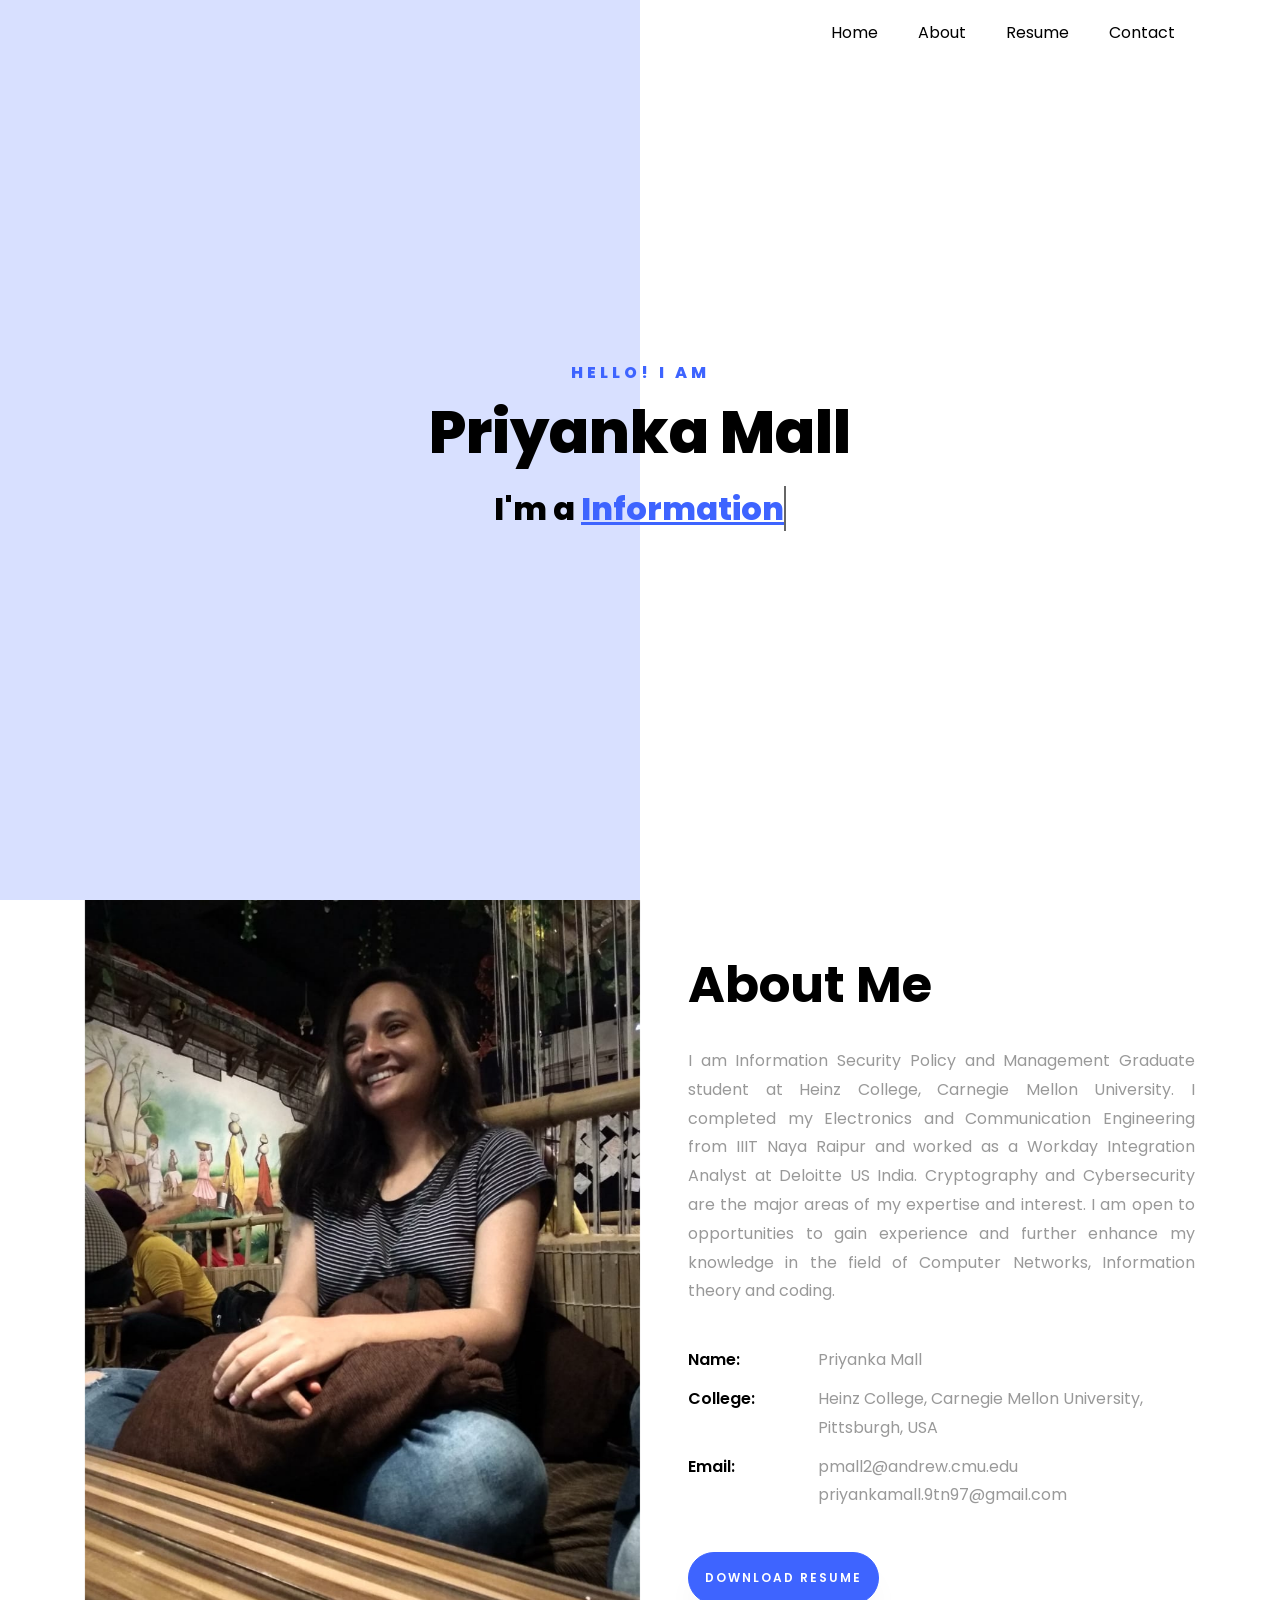
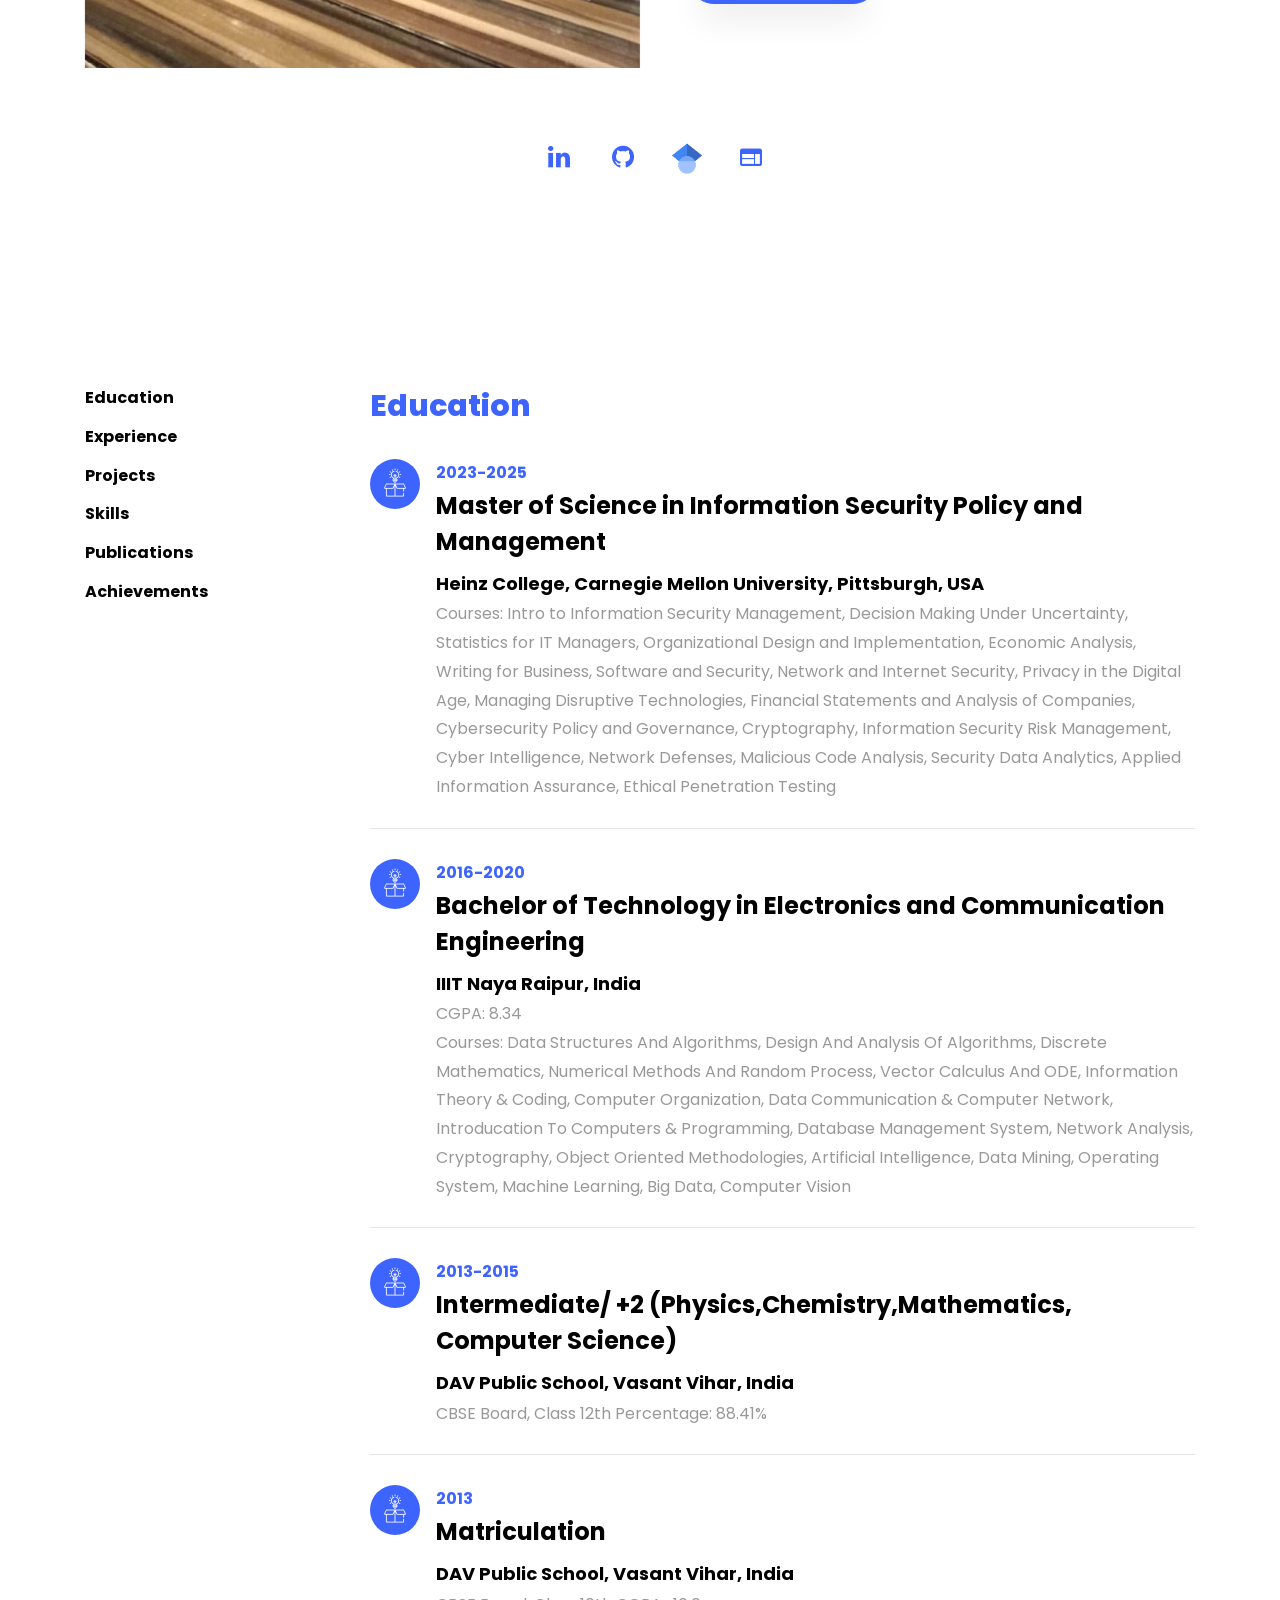
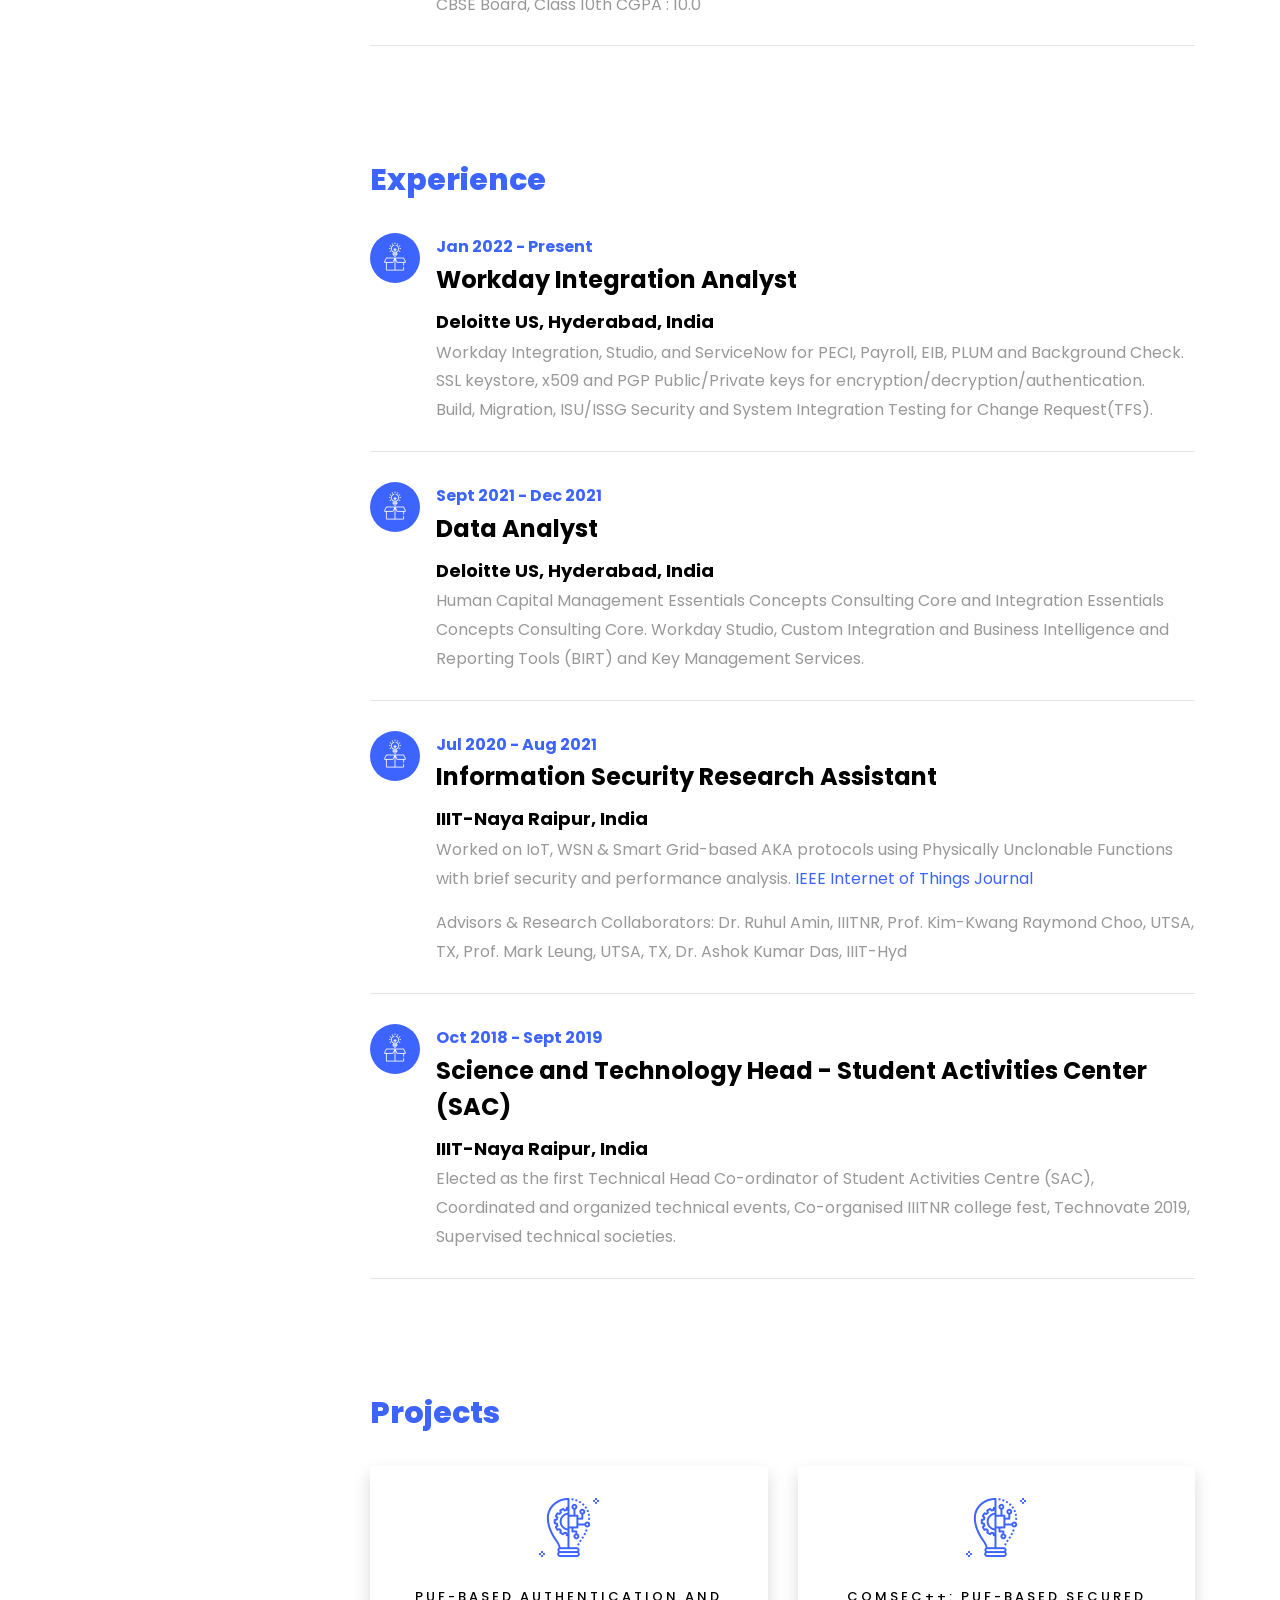
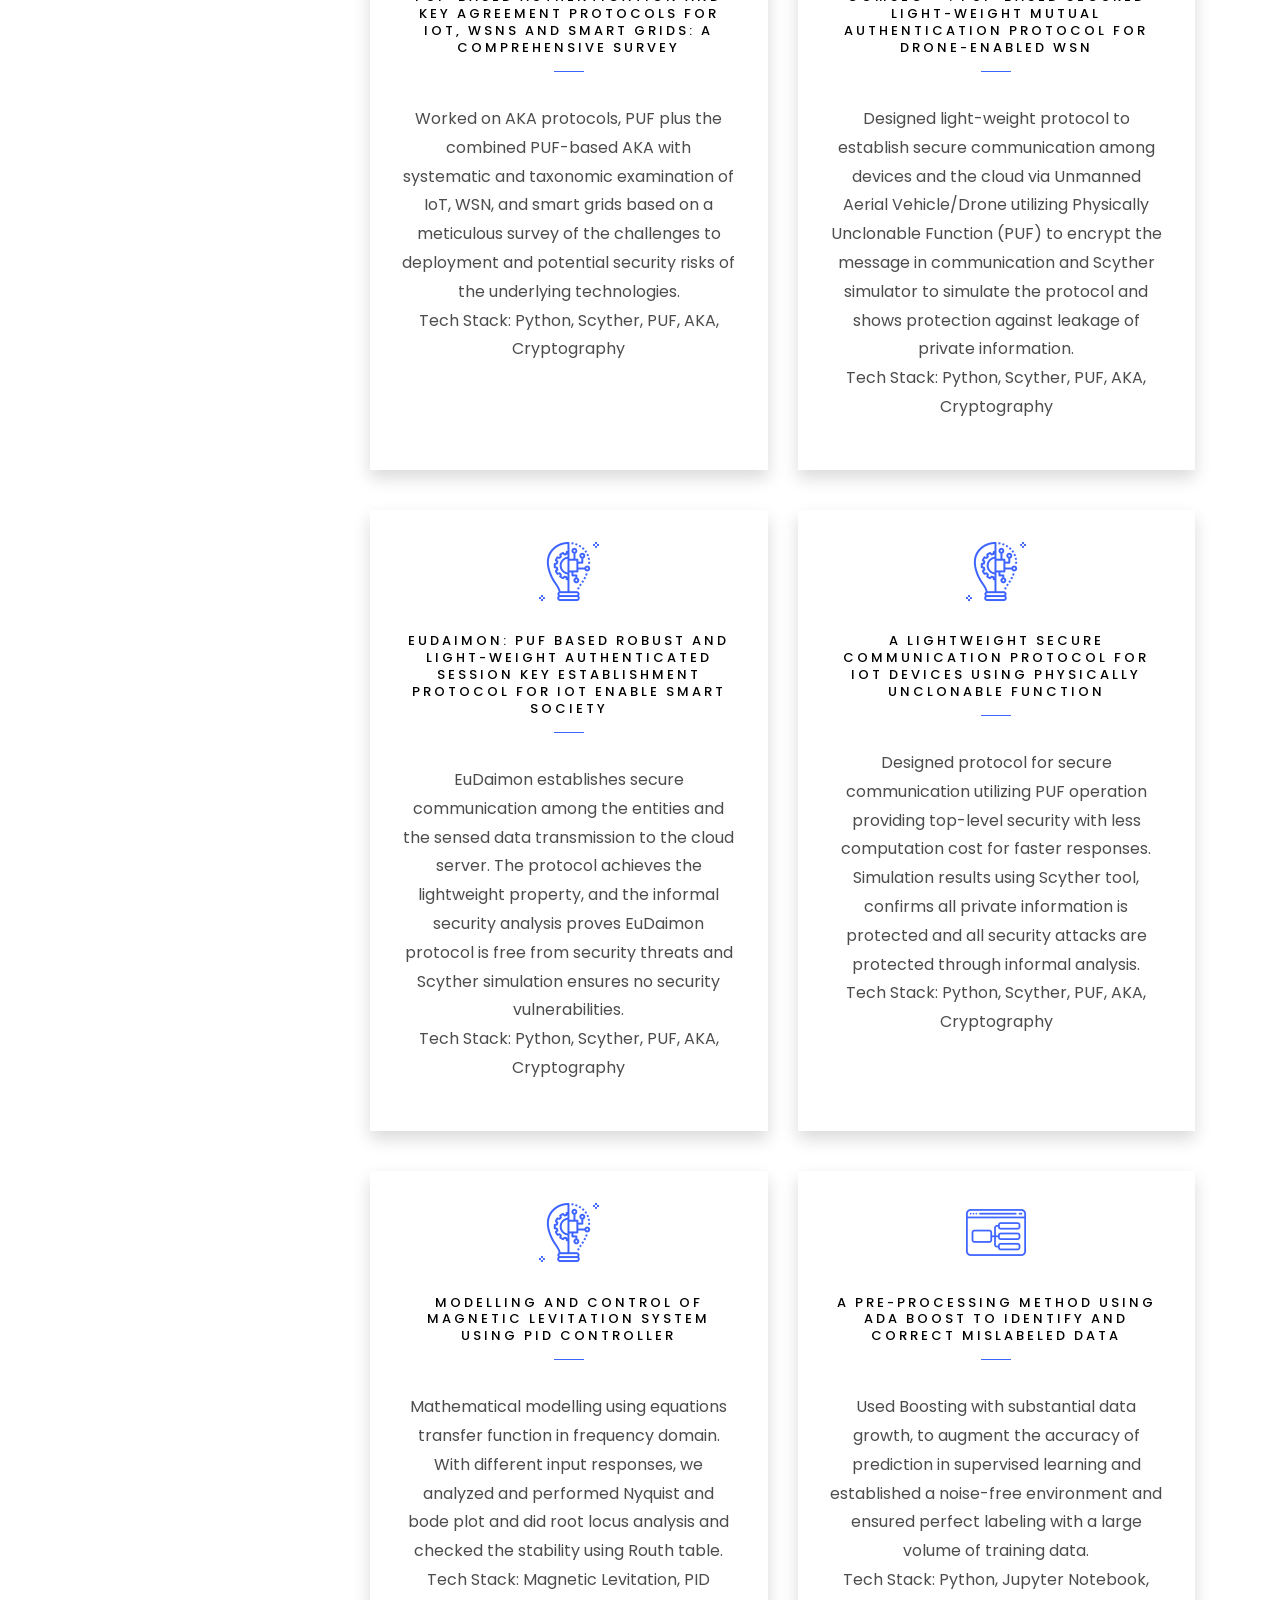
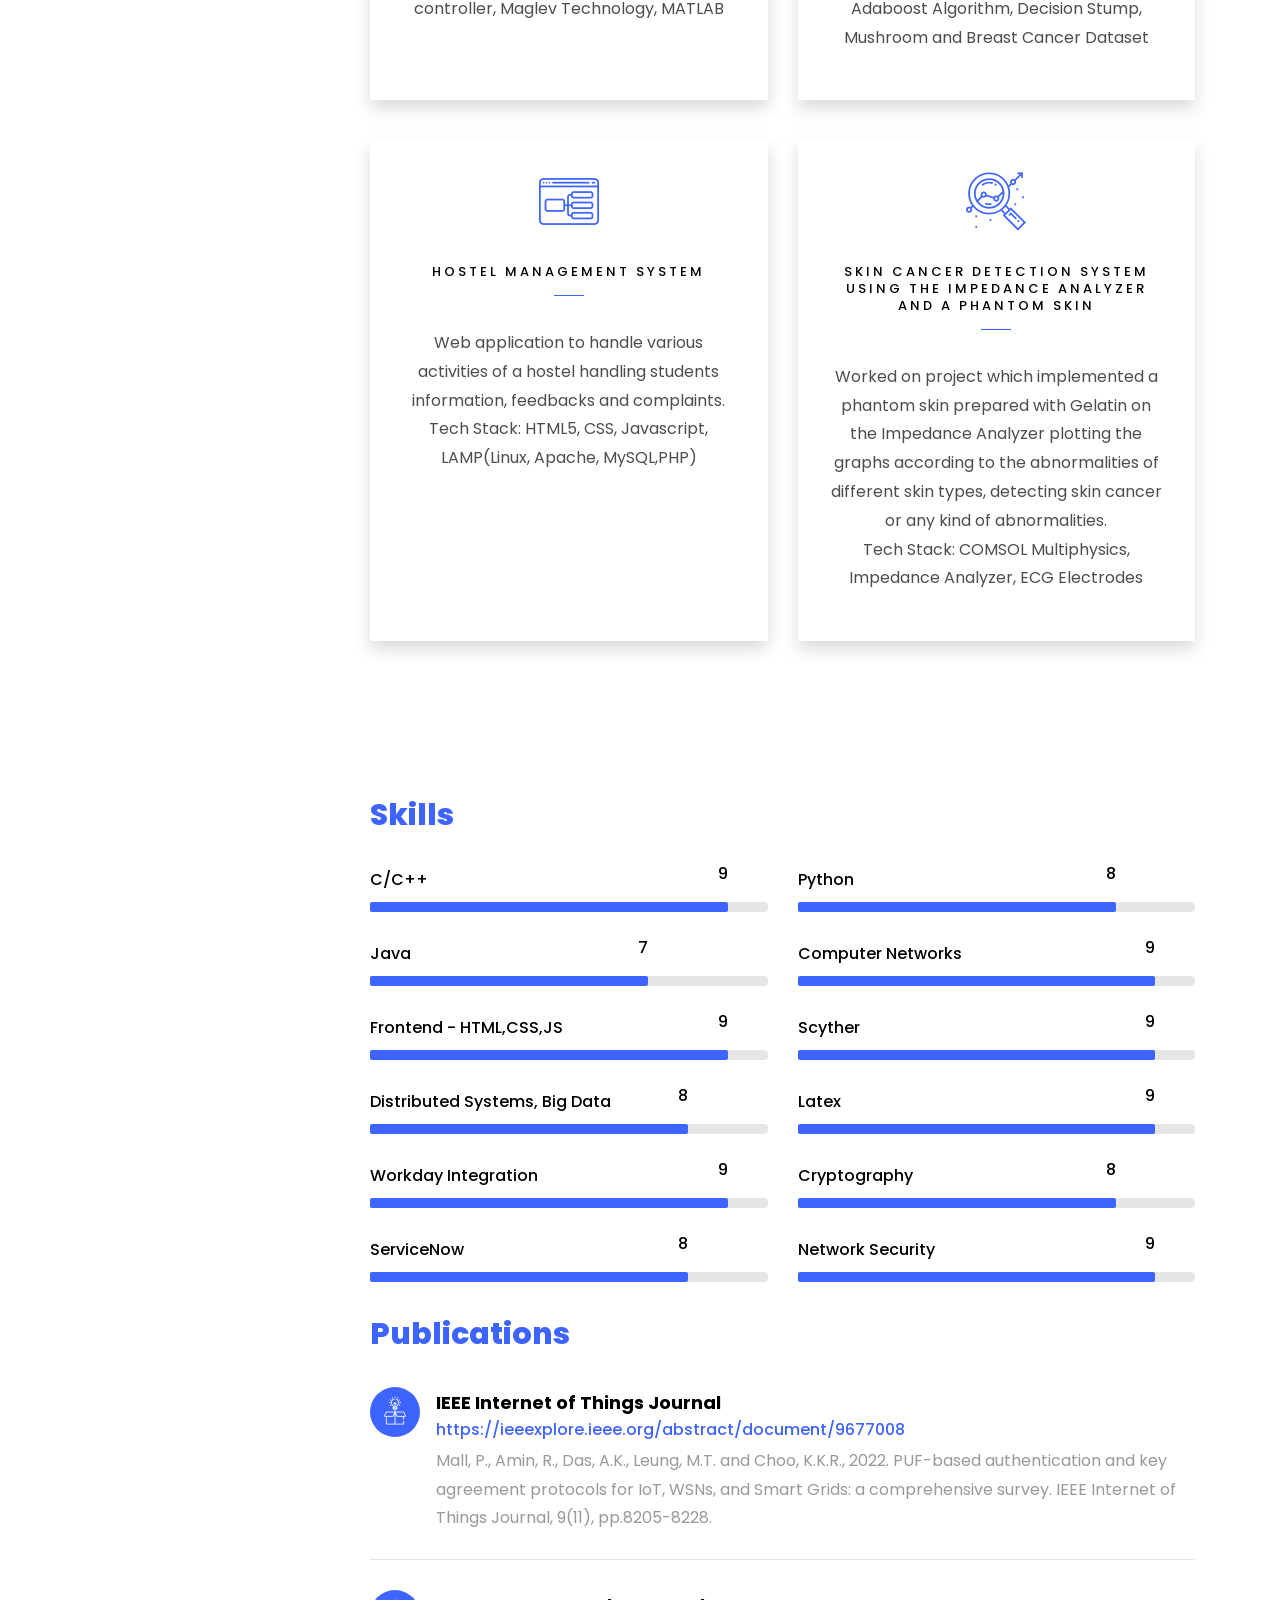
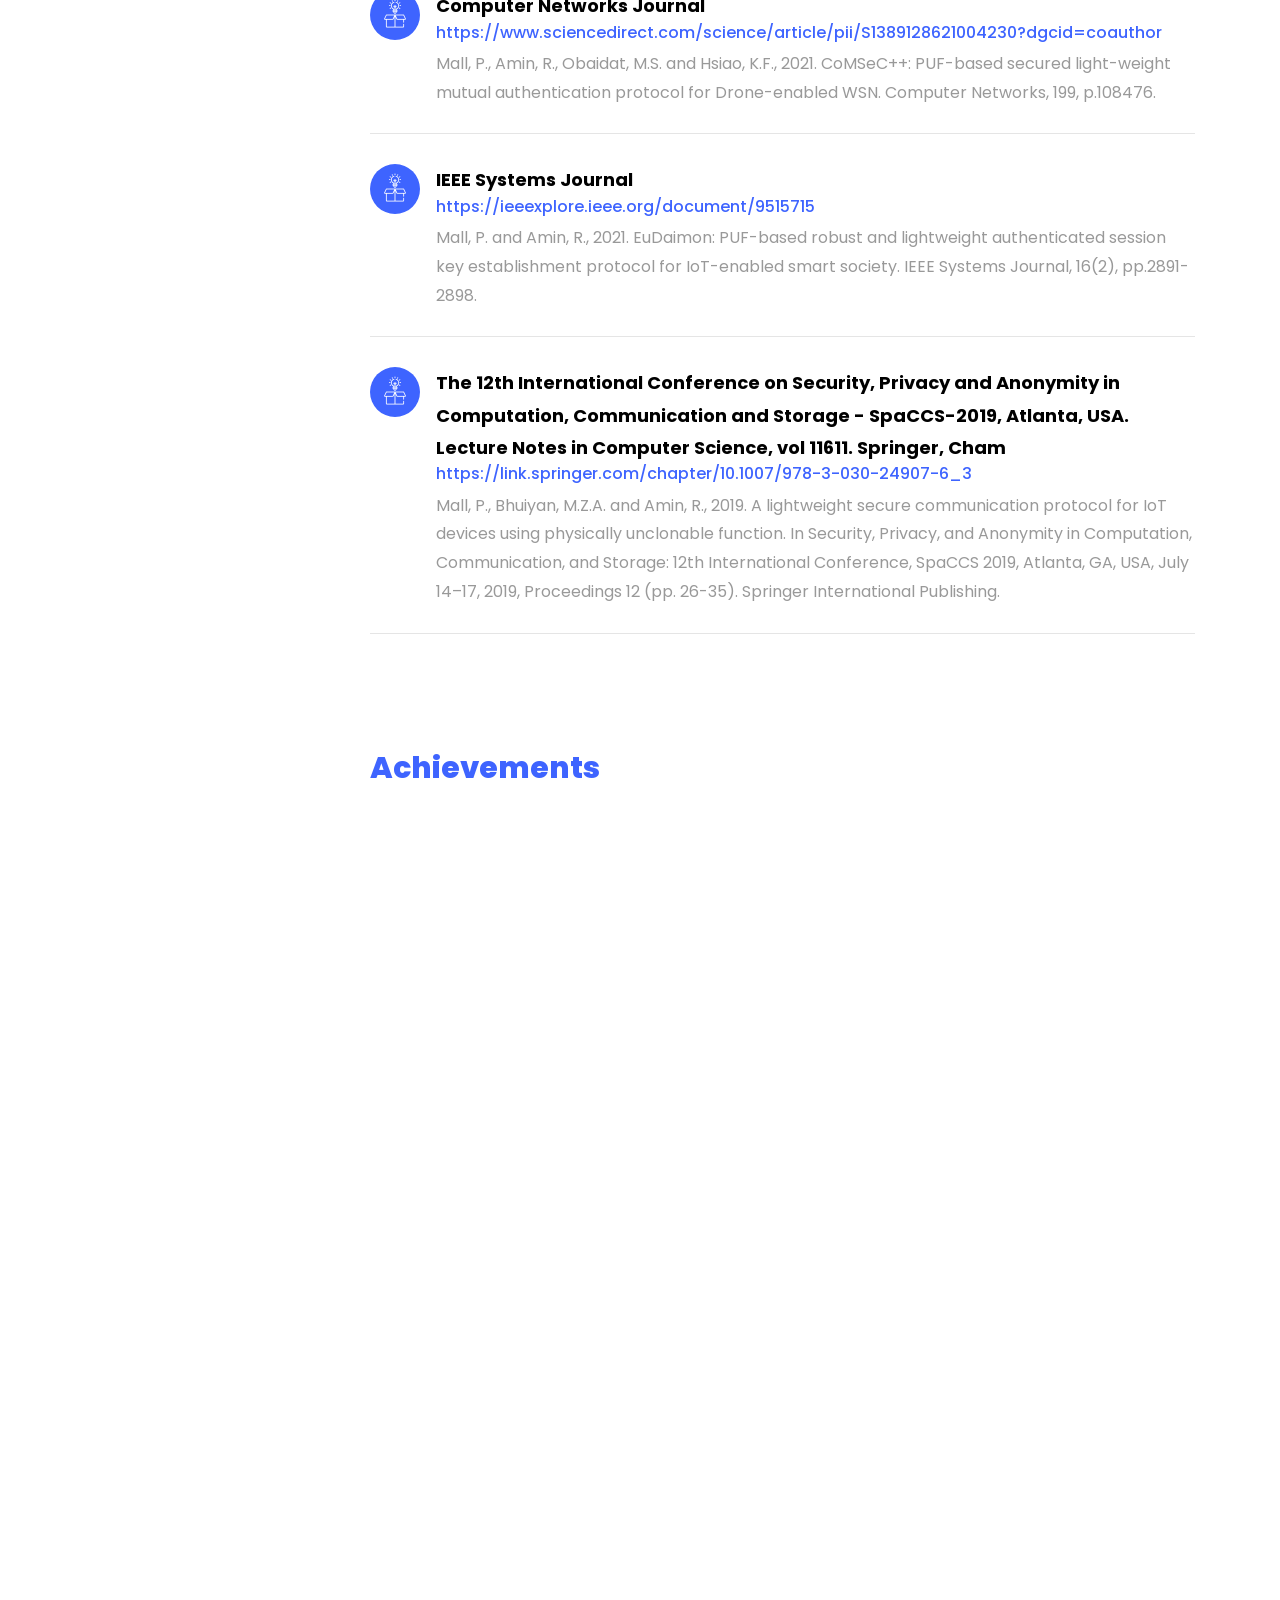
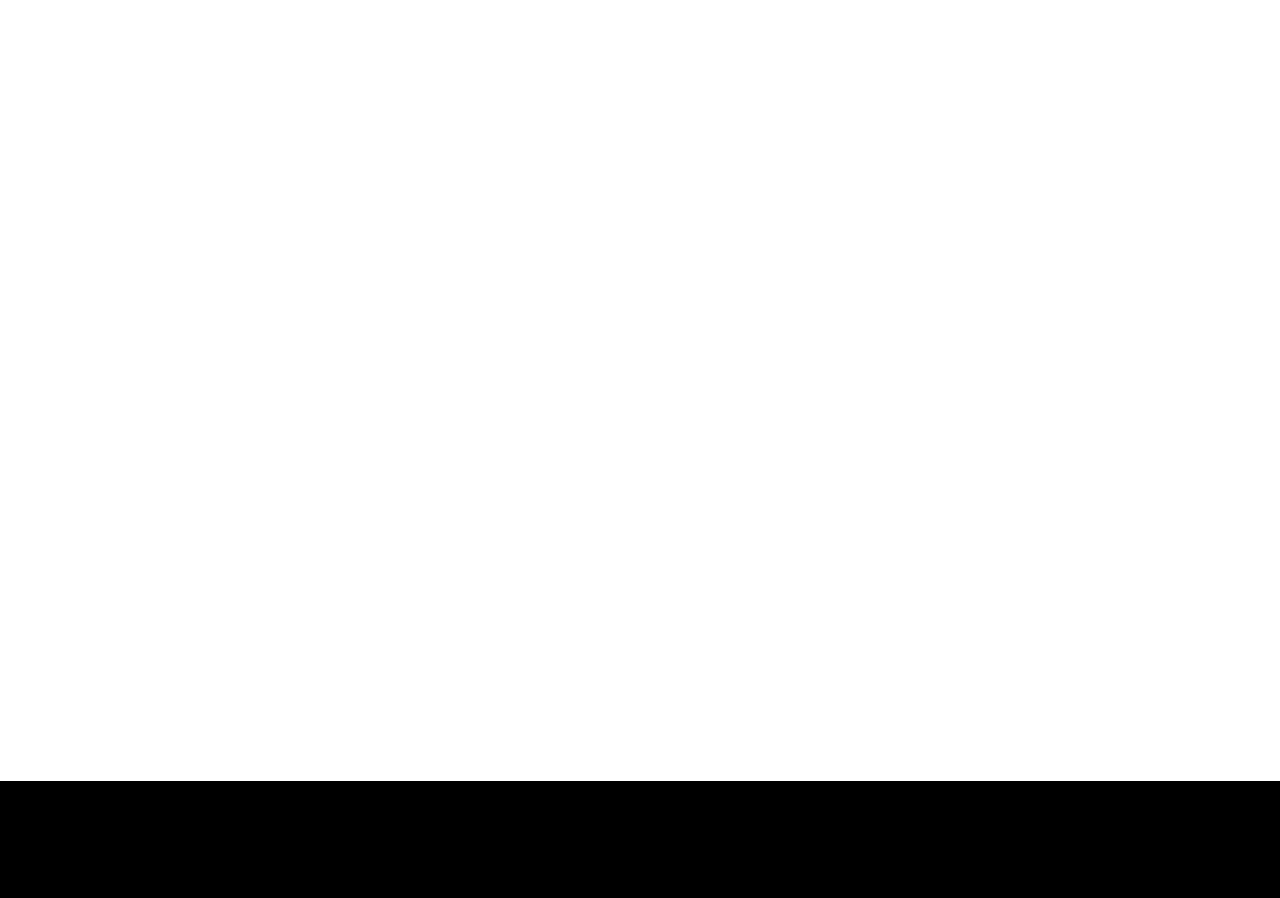
<file: index.html>
<!DOCTYPE html>
<html lang="en">
  <head>
    <title>Priyanka Mall</title>
    <meta charset="utf-8">
    <meta name="viewport" content="width=device-width, initial-scale=1, user-scalable=yes, shrink-to-fit=no">    
    <link href="https://fonts.googleapis.com/css?family=Poppins:100,200,300,400,500,600,700,800,900" rel="stylesheet">
    <link rel="stylesheet" href="css/open-iconic-bootstrap.min.css">
    <link rel="stylesheet" href="css/animate.css">    
    <link rel="stylesheet" href="css/owl.carousel.min.css">
    <link rel="stylesheet" href="css/owl.theme.default.min.css">
    <link rel="stylesheet" href="css/magnific-popup.css">
    <link rel="stylesheet" href="css/aos.css">
    <link rel="stylesheet" href="css/ionicons.min.css">    
    <link rel="stylesheet" href="css/flaticon.css">
    <link rel="stylesheet" href="css/icomoon.css">
    <link rel="stylesheet" href="css/style.css">
	</head>
  <body data-spy="scroll" data-target=".site-navbar-target" data-offset="300">	 	  
    <nav class="navbar navbar-expand-lg navbar-dark ftco_navbar ftco-navbar-light site-navbar-target" id="ftco-navbar">
	    <div class="container">
	      <button class="navbar-toggler js-fh5co-nav-toggle fh5co-nav-toggle" type="button" data-toggle="collapse" data-target="#ftco-nav" aria-controls="ftco-nav" aria-expanded="false" aria-label="Toggle navigation">
	        <span class="oi oi-menu"></span> Menu
	      </button>
	      <div class="collapse navbar-collapse" id="ftco-nav">
	        <ul class="navbar-nav nav ml-auto">
	          <li class="nav-item"><a href="#home-section" class="nav-link"><span>Home</span></a></li>
	          <li class="nav-item"><a href="#about-section" class="nav-link"><span>About</span></a></li>
	          <li class="nav-item"><a href="#resume-section" class="nav-link"><span>Resume</span></a></li>
	          <li class="nav-item"><a href="#contact-section" class="nav-link"><span>Contact</span></a></li>
	        </ul>
	      </div>
	    </div>
	  </nav>
	  <section class="hero-wrap js-fullheight">
      <div class="overlay"></div>
      <div class="container">
        <div class="row no-gutters slider-text js-fullheight justify-content-center align-items-center">
          <div class="col-lg-8 col-md-6 ftco-animate d-flex align-items-center">
          	<div class="text text-center">
          		<span class="subheading">Hello! I am</span>
		  				<h1>Priyanka Mall</h1>
			  				<h2>I'm a 
								  <span
								     class="txt-rotate"
								     data-period="1000"
								     data-rotate='[ "Information Security Policy and Management Graduate Student","ECE Graduate","Cyber Enthusiast"]'></span>
								</h2>
							</div>
            </div>
          </div>
        </div>
      </div>
    </section>
    <section class="ftco-about img ftco-section ftco-no-pt ftco-no-pb" id="about-section">
    	<div class="container">
    		<div class="row d-flex no-gutters">
    			<div class="col-md-6 col-lg-6 d-flex">
    				<div class="img-about img d-flex align-items-stretch">
    					<div class="overlay"></div>
	    				<div class="img d-flex align-self-stretch align-items-center" style="background-image:url(images/About_.jpg);">
	    				</div>
    				</div>
    			</div>
    			<div class="col-md-6 col-lg-6 pl-md-5 py-5">
    				<div class="row justify-content-start pb-3">
		          <div class="col-md-12 heading-section ftco-animate">
		          	<h1 class="big">About</h1>
		            <h2 class="mb-4">About Me</h2>
		            <p align="justify">I am Information Security Policy and Management Graduate student at Heinz College, Carnegie Mellon University. I completed my Electronics and Communication Engineering from IIIT Naya Raipur and worked as a Workday Integration Analyst at Deloitte US India. Cryptography and Cybersecurity are the major areas of my expertise and interest. I am open to opportunities to gain experience and further enhance my knowledge in the field of Computer Networks, Information theory and coding.</p>
		            <ul class="about-info mt-4 px-md-0 px-2">
		            	<li class="d-flex"><span>Name:</span> <span>Priyanka Mall</span></li>
                                <!--<li class="d-flex"><span>Date of birth:</span> <span>February 2, 1998</span></li>-->
		            	<li class="d-flex"><span>College:</span> <span>Heinz College, Carnegie Mellon University, Pittsburgh, USA</span></li>
		            	<li class="d-flex"><span>Email:</span> <span>pmall2@andrew.cmu.edu<br>priyankamall.9tn97@gmail.com</span></li>		            	
		            </ul>
		          </div>
		        </div>
	          <div class="counter-wrap ftco-animate d-flex mt-md-3">
                <p><a href="Resume_CV/Priyanka_Mall_Resume.pdf" target="_blank" class="btn btn-primary py-3 px-3">Download Resume</a></p>
              </div>
	          </div>
	        </div>
        </div>
    	</div>
    </section>
    <section class="ftco-section ftco-partner">
    	<div class="container">
    		<div class="row" >
    			<div class = "col-md-12 text-center">
    			<ul class="ftco-footer-social">
                <li class="ftco-animate"><a href="https://www.linkedin.com/in/priyankamall/" target="_blank"><span class="icon-linkedin"></span></a></li>
                <li class="ftco-animate"><a href="https://github.com/priyankamall" target="_blank"><span class="icon-github"></span></a></li>
                <li class="ftco-animate"><a href="https://scholar.google.com/citations?hl=en&user=Y2xabEMAAAAJ" target="_blank"><span><img src="images/googlesch.png" height = 30px width = 30px alt="Google Scholars"></span></a></li>
                <li class="ftco-animate"><a href="https://www.webofscience.com/wos/author/record/AFQ-1012-2022" target="_blank"><span class="icon-web of science"></span></a></li>
                </span></a></li>                
              </ul>
              	</div>	
    		</div>
    	</div>
    </section>
    <section class="ftco-section ftco-no-pb goto-here" id="resume-section">
    	<div class="container">
    		<div class="row">
    			<div class="col-md-3">
				    <nav id="navi">
					    <ul>
					      <li><a href="#page-1">Education</a></li>
					      <li><a href="#page-2">Experience</a></l>
					 	  <li><a href="#page-3">Projects</a></li>
					      <li><a href="#page-4">Skills</a></li>
					      <li><a href="#page-5">Publications</a></li>
					 	  <li><a href="#page-6">Achievements</a></li>
					    </ul>
					  </nav>
					</div>
					<div class="col-md-9">
					  <div id="page-1" class= "page one">
					  	<h2 class="heading">Education</h2>
					    <div class="resume-wrap d-flex ftco-animate">
					    	<div class="icon d-flex align-items-center justify-content-center">
					    		<span class="flaticon-ideas"></span>
					    	</div>
						<div class="text pl-3">
		    					<span class="date">2023-2025</span>
		    					<h2>Master of Science in Information Security Policy and Management</h2>
		    					<span class="position">Heinz College, Carnegie Mellon University, Pittsburgh, USA</span>
		    					<!--<p>CGPA: 8.34<br>Courses: Data Structures And Algorithms, Design And Analysis Of Algorithms, Discrete Mathematics, Numerical Methods And Random Process, Vector Calculus And ODE, Information Theory & Coding, Computer Organization, Data Communication & Computer Network, Introducation To Computers & Programming, Database Management System, Network Analysis, Cryptography, Object Oriented Methodologies, Artificial Intelligence, Data Mining, Operating System, Machine Learning, Big Data, Computer Vision</p>-->
		    					<p>Courses: Intro to Information Security Management, Decision Making Under Uncertainty, Statistics for IT Managers, Organizational Design and Implementation, Economic Analysis, Writing for Business, Software and Security, Network and Internet Security, Privacy in the Digital Age, Managing Disruptive Technologies, Financial Statements and Analysis of Companies, Cybersecurity Policy and Governance, Cryptography, Information Security Risk Management, Cyber Intelligence, Network Defenses, Malicious Code Analysis, Security Data Analytics, Applied Information Assurance, Ethical Penetration Testing</p>
		    					<!--<p><a href = "https://www.iiitnr.ac.in/sites/default/files/iiit_pdf/2016_2020_CSE.pdf" target="_blank">Course Structure - Batch 2016-2020 IIIT NR Official Document</a></p>-->
	    					</div>
	    				</div>
					<div class="resume-wrap d-flex ftco-animate">
					    	<div class="icon d-flex align-items-center justify-content-center">
					    		<span class="flaticon-ideas"></span>
					    	</div>
					    	<div class="text pl-3">
		    					<span class="date">2016-2020</span>
		    					<h2>Bachelor of Technology in Electronics and Communication Engineering</h2>
		    					<span class="position">IIIT Naya Raipur, India</span>
		    					<p>CGPA: 8.34<br>Courses: Data Structures And Algorithms, Design And Analysis Of Algorithms, Discrete Mathematics, Numerical Methods And Random Process, Vector Calculus And ODE, Information Theory & Coding, Computer Organization, Data Communication & Computer Network, Introducation To Computers & Programming, Database Management System, Network Analysis, Cryptography, Object Oriented Methodologies, Artificial Intelligence, Data Mining, Operating System, Machine Learning, Big Data, Computer Vision</p>
		    					<!--<p><a href = "https://www.iiitnr.ac.in/sites/default/files/iiit_pdf/2016_2020_CSE.pdf" target="_blank">Course Structure - Batch 2016-2020 IIIT NR Official Document</a></p>-->
	    					</div>
	    				</div>
	    				<div class="resume-wrap d-flex ftco-animate">
	    					<div class="icon d-flex align-items-center justify-content-center">
					    		<span class="flaticon-ideas"></span>
					    	</div>
					    	<div class="text pl-3">
		    					<span class="date">2013-2015</span>
		    					<h2>Intermediate/ +2 (Physics,Chemistry,Mathematics, Computer Science)</h2>
		    					<span class="position">DAV Public School, Vasant Vihar, India</span>
		    					<p>CBSE Board, Class 12th Percentage: 88.41%</p>
		    				</div>
	    				</div>
	    				<div class="resume-wrap d-flex ftco-animate">
	    					<div class="icon d-flex align-items-center justify-content-center">
					    		<span class="flaticon-ideas"></span>
					    	</div>
					    	<div class="text pl-3">
		    					<span class="date">2013</span>
		    					<h2>Matriculation</h2>
		    					<span class="position">DAV Public School, Vasant Vihar, India</span>
		    					<p>CBSE Board, Class 10th CGPA : 10.0</p>
		    				</div>
	    				</div>
					  </div>
					  <div id="page-2" class= "page two">
					  	<h2 class="heading">Experience</h2>					   
					<div class="resume-wrap d-flex ftco-animate">
	    					<div class="icon d-flex align-items-center justify-content-center">
					    		<span class="flaticon-ideas"></span>
					    	</div>
					    	<div class="text pl-3">
		    					<span class="date">Jan 2022 - Present</span>
		    					<h2>Workday Integration Analyst</h2>
		    					<span class="position">Deloitte US, Hyderabad, India</span>
		    					<p>Workday Integration, Studio, and ServiceNow for PECI, Payroll, EIB, PLUM and Background Check.
							<br>SSL keystore, x509 and PGP Public/Private keys for encryption/decryption/authentication.
							<br>Build, Migration, ISU/ISSG Security and System Integration Testing for Change Request(TFS).</p>
		    				</div>
	    				</div>  
	    				<div class="resume-wrap d-flex ftco-animate">
	    					<div class="icon d-flex align-items-center justify-content-center">
					    		<span class="flaticon-ideas"></span>
					    	</div>
					    	<div class="text pl-3">
		    					<span class="date">Sept 2021 - Dec 2021</span>
		    					<h2>Data Analyst</h2>
		    					<span class="position">Deloitte US, Hyderabad, India</span>
		    					<p>Human Capital Management Essentials Concepts Consulting Core and Integration Essentials Concepts Consulting Core. Workday Studio, Custom Integration and Business Intelligence and Reporting Tools (BIRT) and Key Management Services.</p>
		    				</div>
	    				</div>
	    				<div class="resume-wrap d-flex ftco-animate">
	    					<div class="icon d-flex align-items-center justify-content-center">
					    		<span class="flaticon-ideas"></span>
					    	</div>
					    	<div class="text pl-3">
		    					<span class="date">Jul 2020 - Aug 2021</span>
		    					<h2>Information Security Research Assistant</h2>
		    					<span class="position">IIIT-Naya Raipur, India</span>
		    					<p>Worked on IoT, WSN & Smart Grid-based AKA protocols using Physically Unclonable Functions with brief security and performance analysis.<a href="https://ieeexplore.ieee.org/abstract/document/9677008" target="_blank"> IEEE Internet of Things Journal</a></p>
                                                        <p>Advisors & Research Collaborators: Dr. Ruhul Amin, IIITNR, Prof. Kim-Kwang Raymond Choo, UTSA, TX, Prof. Mark Leung, UTSA, TX, Dr. Ashok Kumar Das, IIIT-Hyd</p>
						</div>
	    				</div>
	    				<div class="resume-wrap d-flex ftco-animate">
	    					<div class="icon d-flex align-items-center justify-content-center">
					    		<span class="flaticon-ideas"></span>
					    	</div>
					    	<div class="text pl-3">
		    					<span class="date">Oct 2018 - Sept 2019</span>
		    					<h2>Science and Technology Head - Student Activities Center (SAC)</h2>
		    					<span class="position">IIIT-Naya Raipur, India</span>
		    					<p>Elected as the first Technical Head Co-ordinator of Student Activities Centre (SAC), Coordinated and organized technical events, Co-organised IIITNR college fest, Technovate 2019, Supervised technical societies.</p>
		    				</div>
	    				</div>
	    				<!--<div class="resume-wrap d-flex ftco-animate">
	    					<div class="icon d-flex align-items-center justify-content-center">
					    		<span class="flaticon-ideas"></span>
					    	</div>
					    	<div class="text pl-3">
		    					<span class="date">Dec 2017 - Jan 2018</span>
		    					<h2>Image Processing Intern</h2>
		    					<span class="position">Fedo(Speslabs Private Limited), Bangalore, India</span>
		    					<p>Worked on the image processing part of the model to predict individual risks for diseases by extracting useful text information from low quality images using various image transformations and techniques for analysis</p>
		    				</div>
	    				</div>-->
					  </div>
					  <div id="page-3" class= "page three">
					    <h2 class="heading">Projects</h2>
					    <div class="row">
					    		<div class="col-md-6 text-center d-flex ftco-animate">
									<a href="https://ieeexplore.ieee.org/abstract/document/9677008" target="_blank" class="services-1 shadow">
									<span class="icon">
										<i class="flaticon-innovation"></i>
									</span>
									<div class="desc">
										<h3 class="mb-5">PUF-based Authentication and Key Agreement Protocols for IoT, WSNs and Smart Grids: A Comprehensive Survey</h3>
										<p>Worked on AKA protocols, PUF plus the combined PUF-based AKA with systematic and taxonomic examination of IoT, WSN, and smart grids based on a meticulous survey of the challenges to deployment and potential security risks of the underlying technologies.<br>Tech Stack: Python, Scyther, PUF, AKA, Cryptography</p> 
									</div>
									</a>
								</div>
								<div class="col-md-6 text-center d-flex ftco-animate">
									<a href="https://www.sciencedirect.com/science/article/pii/S1389128621004230?dgcid=coauthor" target="_blank" class="services-1 shadow">
									<span class="icon">
										<i class="flaticon-innovation"></i>
									</span>
									<div class="desc">
										<h3 class="mb-5">CoMSeC++: PUF-based Secured Light-weight Mutual Authentication Protocol for Drone-enabled WSN</h3>
										<p>Designed light-weight protocol to establish secure communication among devices and the cloud via Unmanned Aerial Vehicle/Drone utilizing Physically Unclonable Function (PUF) to encrypt the message in communication and Scyther simulator to simulate the protocol and shows protection against leakage of private information.<br>Tech Stack: Python, Scyther, PUF, AKA, Cryptography</p> 
									</div>
									</a>
								</div>
								<div class="col-md-6 text-center d-flex ftco-animate">
									<a href="https://ieeexplore.ieee.org/document/9515715" target="_blank" class="services-1 shadow">
									<span class="icon">
										<i class="flaticon-innovation"></i>
									</span>
									<div class="desc">
										<h3 class="mb-5">EuDaimon: PUF Based Robust and Light-weight Authenticated Session Key Establishment Protocol for IoT Enable Smart Society</h3>
										<p>EuDaimon establishes secure communication among the entities and the sensed data transmission to the cloud server. The protocol achieves the lightweight property, and the informal security analysis proves EuDaimon protocol is free from security threats and Scyther simulation ensures no security vulnerabilities.<br>Tech Stack: Python, Scyther, PUF, AKA, Cryptography</p>
									</div>
									</a>
								</div>
								<div class="col-md-6 text-center d-flex ftco-animate">
									<a href="https://link.springer.com/chapter/10.1007/978-3-030-24907-6_3" target="_blank" class="services-1 shadow">
									<span class="icon">
										<i class="flaticon-innovation"></i>
									</span>
									<div class="desc">
										<h3 class="mb-5">A Lightweight Secure Communication Protocol for IoT devices using Physically Unclonable Function</h3>
										<p>Designed protocol for secure communication utilizing PUF operation providing top-level security with less computation cost for faster responses. Simulation results using Scyther tool, confirms all private information is protected and all security attacks are protected through informal analysis.<br>Tech Stack: Python, Scyther, PUF, AKA, Cryptography</p>
									</div>
									</a>
								</div>
								<div class="col-md-6 text-center d-flex ftco-animate">
									<a href="https://drive.google.com/file/d/1-LWZEgU7NQfxUcXFZf-qXqFmW48TqdKw/view?usp=sharing" target="_blank" class="services-1 shadow">
									<span class="icon">
										<i class="flaticon-innovation"></i>
									</span>
									<div class="desc">
										<h3 class="mb-5">Modelling and Control of Magnetic Levitation System using PID Controller</h3>
										<p>Mathematical modelling using equations transfer function  in frequency domain. With different input responses, we analyzed and performed Nyquist and bode plot and did root locus analysis and checked the stability using Routh table.<br>Tech Stack: Magnetic Levitation, PID controller, Maglev Technology, MATLAB </p>
									</div>
									</a>
								</div>
								<div class="col-md-6 text-center d-flex ftco-animate">
									<a href="https://drive.google.com/file/d/1lk0GA29P14ZYsst3NQy26iLRwb0GVgjS/view?usp=sharing" target="_blank" class="services-1 shadow">
									<span class="icon">
										<i class="flaticon-ux-design"></i>
									</span>
									<div class="desc">
										<h3 class="mb-5">A Pre-processing Method Using Ada boost To Identify and Correct Mislabeled Data</h3>
										<p>Used Boosting with substantial data growth, to augment the accuracy of prediction in supervised learning and established a noise-free environment and ensured perfect labeling with a large volume of training data.<br>Tech Stack: Python, Jupyter Notebook, Adaboost Algorithm, Decision Stump, Mushroom and Breast Cancer Dataset</p>
									</div>
									</a>
								</div>
								<div class="col-md-6 text-center d-flex ftco-animate">
									<a href="https://github.com/DivyaKrishnani/Hostel-Management-System" target = "_blank" class="services-1 shadow">
									<span class="icon">
										<i class="flaticon-ux-design"></i>
									</span>
									<div class="desc">
										<h3 class="mb-5">Hostel Management System</h3>
										<p>Web application to handle various activities of a hostel handling students information, feedbacks and complaints.<br>Tech Stack: HTML5, CSS, Javascript, LAMP(Linux, Apache, MySQL,PHP)</p>
									</div>
									</a>
								</div>
								<div class="col-md-6 text-center d-flex ftco-animate">
									<a href="https://drive.google.com/open?id=1sC5iJoTfewKcE-gb8xG4iHnuDIkh13Oj" target = "_blank" class="services-1 shadow">
									<span class="icon">
										<i class="flaticon-analysis"></i>
									</span>
									<div class="desc">
										<h3 class="mb-5">Skin Cancer detection system using the Impedance Analyzer and a phantom skin</h3>
										<p>Worked on project which implemented a phantom skin prepared with Gelatin on the Impedance Analyzer plotting the graphs according to the abnormalities of different skin types, detecting skin cancer or any kind of abnormalities.<br>Tech Stack: COMSOL Multiphysics, Impedance Analyzer, ECG Electrodes</p>
									</div>
									</a>
								</div>
						</div>
					  </div>
					  <div id="page-4" class= "page four">
					  	<h2 class="heading">Skills</h2>
					  	<div class="row">
					  			<div class="col-md-6 animate-box">
									<div class="progress-wrap ftco-animate">
										<h3>C/C++</h3>
										<div class="progress">
										 	<div class="progress-bar color-1" role="progressbar" aria-valuenow="90"
										  	aria-valuemin="0" aria-valuemax="100" style="width:90%">
										    <span>9</span>
										  	</div>
										</div>
									</div>
							 	</div>
								<div class="col-md-6 animate-box">
									<div class="progress-wrap ftco-animate">
										<h3>Python</h3>
										<div class="progress">
										 	<div class="progress-bar color-2" role="progressbar" aria-valuenow="85"
										  	aria-valuemin="0" aria-valuemax="100" style="width:80%">
										    <span>8</span>
										  	</div>
										</div>
									</div>
								</div>
							        <div class="col-md-6 animate-box">
									<div class="progress-wrap ftco-animate">
										<h3>Java</h3>
										<div class="progress">
										 	<div class="progress-bar color-2" role="progressbar" aria-valuenow="85"
										  	aria-valuemin="0" aria-valuemax="100" style="width:70%">
										    <span>7</span>
										  	</div>
										</div>
									</div>
								</div>
								<div class="col-md-6 animate-box">
									<div class="progress-wrap ftco-animate">
										<h3>Computer Networks</h3>
										<div class="progress">
										 	<div class="progress-bar color-2" role="progressbar" aria-valuenow="85"
										  	aria-valuemin="0" aria-valuemax="100" style="width:90%">
										    <span>9</span>
										  	</div>
										</div>
									</div>
								</div>
								<div class="col-md-6 animate-box">
									<div class="progress-wrap ftco-animate">
										<h3>Frontend - HTML,CSS,JS</h3>
										<div class="progress">
										 	<div class="progress-bar color-2" role="progressbar" aria-valuenow="85"
										  	aria-valuemin="0" aria-valuemax="100" style="width:90%">
										    <span>9</span>
										  	</div>
										</div>
									</div>
								</div>
								<div class="col-md-6 animate-box">
									<div class="progress-wrap ftco-animate">
										<h3>Scyther</h3>
										<div class="progress">
										 	<div class="progress-bar color-2" role="progressbar" aria-valuenow="85"
										  	aria-valuemin="0" aria-valuemax="100" style="width:90%">
										    <span>9</span>
										  	</div>
										</div>
									</div>
								</div>
								<div class="col-md-6 animate-box">
									<div class="progress-wrap ftco-animate">
										<h3>Distributed Systems, Big Data</h3>
										<div class="progress">
										 	<div class="progress-bar color-2" role="progressbar" aria-valuenow="85"
										  	aria-valuemin="0" aria-valuemax="100" style="width:80%">
										    <span>8</span>
										  	</div>
										</div>
									</div>
								</div>
							        <div class="col-md-6 animate-box">
									<div class="progress-wrap ftco-animate">
										<h3>Latex</h3>
										<div class="progress">
										 	<div class="progress-bar color-2" role="progressbar" aria-valuenow="85"
										  	aria-valuemin="0" aria-valuemax="100" style="width:90%">
										    <span>9</span>
										  	</div>
										</div>
									</div>
								</div>
								<div class="col-md-6 animate-box">
									<div class="progress-wrap ftco-animate">
										<h3>Workday Integration</h3>
										<div class="progress">
										 	<div class="progress-bar color-2" role="progressbar" aria-valuenow="85"
										  	aria-valuemin="0" aria-valuemax="100" style="width:90%">
										    <span>9</span>
										  	</div>
										</div>
									</div>
								</div>
								<div class="col-md-6 animate-box">
									<div class="progress-wrap ftco-animate">
										<h3>Cryptography</h3>
										<div class="progress">
										 	<div class="progress-bar color-2" role="progressbar" aria-valuenow="85"
										  	aria-valuemin="0" aria-valuemax="100" style="width:80%">
										    <span>8</span>
										  	</div>
										</div>
									</div>
								</div>							
								<div class="col-md-6 animate-box">
									<div class="progress-wrap ftco-animate">
										<h3>ServiceNow</h3>
										<div class="progress">
										 	<div class="progress-bar color-2" role="progressbar" aria-valuenow="85"
										  	aria-valuemin="0" aria-valuemax="100" style="width:80%">
										    <span>8</span>
										  	</div>
										</div>
									</div>
								</div>							
								<div class="col-md-6 animate-box">
									<div class="progress-wrap ftco-animate">
										<h3>Network Security</h3>
										<div class="progress">
										 	<div class="progress-bar color-2" role="progressbar" aria-valuenow="85"
										  	aria-valuemin="0" aria-valuemax="100" style="width:90%">
										    <span>9</span>
										  	</div>
										</div>
									</div>
								</div>
								<!--<div class="col-md-6 animate-box">
									<div class="progress-wrap ftco-animate">
										<h3>ML Libraries - OpenCV, Tensorflow, Keras</h3>
										<div class="progress">
										 	<div class="progress-bar color-2" role="progressbar" aria-valuenow="85"
										  	aria-valuemin="0" aria-valuemax="100" style="width:90%">
										    <span>9</span>
										  	</div>
										</div>
									</div>
								</div>
								<div class="col-md-6 animate-box">
									<div class="progress-wrap ftco-animate">
										<h3>Azure</h3>
										<div class="progress">
										 	<div class="progress-bar color-2" role="progressbar" aria-valuenow="85"
										  	aria-valuemin="0" aria-valuemax="100" style="width:70%">
										    <span>7</span>
										  	</div>
										</div>
									</div>
								</div>							
								<div class="col-md-6 animate-box">
									<div class="progress-wrap ftco-animate">
										<h3>C#</h3>
										<div class="progress">
										 	<div class="progress-bar color-2" role="progressbar" aria-valuenow="85"
										  	aria-valuemin="0" aria-valuemax="100" style="width:70%">
										    <span>7</span>
										  	</div>
										</div>
									</div>
								</div>							
								<div class="col-md-6 animate-box">
									<div class="progress-wrap ftco-animate">
										<h3>Azure Cognitive Services</h3>
										<div class="progress">
										 	<div class="progress-bar color-2" role="progressbar" aria-valuenow="85"
										  	aria-valuemin="0" aria-valuemax="100" style="width:90%">
										    <span>9</span>
										  	</div>
										</div>
									</div>
								</div>-->
					  	</div>
					  </div>
					 <div id="page-5" class= "page five">
					    <h2 class="heading">Publications</h2>
					    <div class="resume-wrap d-flex ftco-animate">
					    	<div class="icon d-flex align-items-center justify-content-center">
					    		<span class="flaticon-ideas"></span>
					    	</div>
					    	<div class="text pl-3">
		    					<span class="position">IEEE Internet of Things Journal</span>
		    					<a href = "https://ieeexplore.ieee.org/abstract/document/9677008"><h6>https://ieeexplore.ieee.org/abstract/document/9677008</h6></a>
		    					<p>Mall, P., Amin, R., Das, A.K., Leung, M.T. and Choo, K.K.R., 2022. PUF-based authentication and key agreement protocols for IoT, WSNs, and Smart Grids: a comprehensive survey. IEEE Internet of Things Journal, 9(11), pp.8205-8228.</p>
	    					</div>
	    				</div>
	    				<div class="resume-wrap d-flex ftco-animate">
					    	<div class="icon d-flex align-items-center justify-content-center">
					    		<span class="flaticon-ideas"></span>
					    	</div>
					    	<div class="text pl-3">
		    					<span class="position">Computer Networks Journal</span>
		    					<a href = "https://www.sciencedirect.com/science/article/pii/S1389128621004230?dgcid=coauthor"><h6>https://www.sciencedirect.com/science/article/pii/S1389128621004230?dgcid=coauthor</h6></a>
		    					<p>Mall, P., Amin, R., Obaidat, M.S. and Hsiao, K.F., 2021. CoMSeC++: PUF-based secured light-weight mutual authentication protocol for Drone-enabled WSN. Computer Networks, 199, p.108476.</p>
	    					</div>
	    				</div>
	    				<div class="resume-wrap d-flex ftco-animate">
					    	<div class="icon d-flex align-items-center justify-content-center">
					    		<span class="flaticon-ideas"></span>
					    	</div>
					    	<div class="text pl-3">
		    					<span class="position">IEEE Systems Journal</span>
		    					<a href = "https://ieeexplore.ieee.org/document/9515715"><h6>https://ieeexplore.ieee.org/document/9515715</h6></a>
		    					<p>Mall, P. and Amin, R., 2021. EuDaimon: PUF-based robust and lightweight authenticated session key establishment protocol for IoT-enabled smart society. IEEE Systems Journal, 16(2), pp.2891-2898.</p>
	    					</div>
	    				</div>
	    				<div class="resume-wrap d-flex ftco-animate">
					    	<div class="icon d-flex align-items-center justify-content-center">
					    		<span class="flaticon-ideas"></span>
					    	</div>
					    	<div class="text pl-3">
		    					<span class="position">The 12th International Conference on Security, Privacy and Anonymity in Computation, Communication and Storage - SpaCCS-2019, Atlanta, USA. Lecture Notes in Computer Science, vol 11611. Springer, Cham</span>
		    					<a href = "https://link.springer.com/chapter/10.1007/978-3-030-24907-6_3"><h6>https://link.springer.com/chapter/10.1007/978-3-030-24907-6_3</h6></a>
		    					<p>Mall, P., Bhuiyan, M.Z.A. and Amin, R., 2019. A lightweight secure communication protocol for IoT devices using physically unclonable function. In Security, Privacy, and Anonymity in Computation, Communication, and Storage: 12th International Conference, SpaCCS 2019, Atlanta, GA, USA, July 14–17, 2019, Proceedings 12 (pp. 26-35). Springer International Publishing.</p>
	    					</div>
	    				</div>
					  </div>
					 <div id="page-6" class= "page six">
					    <h2 class="heading">Achievements</h2>
					    
					    <div class="resume-wrap d-flex ftco-animate">
					    	<div class="icon d-flex align-items-center justify-content-center">
					    		<span class="flaticon-ideas"></span>
					    	</div>
					    	<div class="text pl-3">
		    					<span class="position">Performance Award</span>
		    					<p> Applause Award for Outstanding Performance in the Workday project (2022)</p>
	    					</div>
	    				</div>
	    				<div class="resume-wrap d-flex ftco-animate">
					    	<div class="icon d-flex align-items-center justify-content-center">
					    		<span class="flaticon-ideas"></span>
					    	</div>
					    	<div class="text pl-3">
		    					<span class="position">R Statistical Computing</span>
		    					<p>Secured 2nd position in Machine Learning and R Statistical Computing event in Technovate, IIIT Naya Raipur (2018)</p>
	    					</div>
	    				</div>
	    				<div class="resume-wrap d-flex ftco-animate">
					    	<div class="icon d-flex align-items-center justify-content-center">
					    		<span class="flaticon-ideas"></span>
					    	</div>
					    	<div class="text pl-3">
		    					<span class="position">Web Development</span>
		    					<p>Secured 2nd position in National Science Exhibition, Aavartan (Technical Fest NIT Raipur) (2017)</p>
	    					</div>
	    				</div>
	    				<div class="resume-wrap d-flex ftco-animate">
					    	<div class="icon d-flex align-items-center justify-content-center">
					    		<span class="flaticon-ideas"></span>
					    	</div>
					    	<div class="text pl-3">
		    					<span class="position">Environmental Vigilance Program</span>
		    					<p>State-level Winner in State-government Environmental Vigilance Program (2015)</p>
	    					</div>
	    				</div>
	    				<div class="resume-wrap d-flex ftco-animate">
					    	<div class="icon d-flex align-items-center justify-content-center">
					    		<span class="flaticon-ideas"></span>
					    	</div>
					    	<div class="text pl-3">
		    					<span class="position">Social Vigilance Program</span>
		    					<p>Awarded Gold Medal in South Eastern Coalfields Limited (SECL) Social Vigilance Program (2014)</p>
	    					</div>
	    				</div>
	    				<div class="resume-wrap d-flex ftco-animate">
					    	<div class="icon d-flex align-items-center justify-content-center">
					    		<span class="flaticon-ideas"></span>
					    	</div>
					    	<div class="text pl-3">
		    					<span class="position">International English Olympiad (IEO)</span>
		    					<p>State Rank - 3 in the International English Olympiad (2013).</p>
	    					</div>
	    				</div>
	    				<div class="resume-wrap d-flex ftco-animate">
					    	<div class="icon d-flex align-items-center justify-content-center">
					    		<span class="flaticon-ideas"></span>
					    	</div>
					    	<div class="text pl-3">
		    					<span class="position">International Mathematics Olympiad (IMO)</span>
		    					<p>State Rank - 10 in the Internation Mathematics Olympiad (2013).</p>
	    					</div>
	    				</div>
					  </div>
					  </div>
					</div>
			  </div>
    	</div>
    </section>
    <section class="ftco-section contact-section ftco-no-pb" id="contact-section">
      <div class="container">
      	<div class="row justify-content-center mb-5 pb-3">
          <div class="col-md-7 heading-section text-center ftco-animate">
            <h1 class="big big-2">Contact</h1>
            <h2 class="mb-4">Contact Me</h2>
          </div>
        </div>
        <div class="row d-flex contact-info mb-5">
          <div class="col-md-6 col-lg-4 d-flex ftco-animate">
          	<div class="align-self-stretch box text-center p-4 shadow">
          		<div class="icon d-flex align-items-center justify-content-center">
          			<span class="icon-map-signs"></span>
          		</div>
          		<div>
	          		<h3 class="mb-4">Address</h3>
		            <p>Forbes Ave, Pittsburgh, United States</p>
		          </div>
	          </div>
          </div>
          <div class="col-md-6 col-lg-4 d-flex ftco-animate">
          	<div class="align-self-stretch box text-center p-4 shadow">
          		<div class="icon d-flex align-items-center justify-content-center">
          			<span class="icon-paper-plane"></span>
          		</div>
          		<div>
	          		<h3 class="mb-4">Email Address</h3>
		            <p><a href="mailto:pmall2@andrew.cmu.edu">pmall2@andrew.cmu.edu</a></p>
		            <p><a href="mailto:priyankamall.9tn97@gmail.com">priyankamall.9tn97@gmail.com</a></p>
		          </div>
	          </div>
          </div>
          <div class="col-md-6 col-lg-4 d-flex ftco-animate">
          	<div class="align-self-stretch box text-center p-4 shadow">
          		<div class="icon d-flex align-items-center justify-content-center">
          			<span class="icon-globe"></span>
          		</div>
          		<div>
	          		<h3 class="mb-4">Website</h3>
		            <p><a href="https://priyankamall.github.io/priyankam.github.io" target="_blank">priyankamall.github.io</a></p>
	            </div>
	          </div>
          </div>
        </div>
        </div>
      </div>
    </section>
    <footer class="ftco-footer ftco-section">
        <div class="row">
          <div class="col-md-12 text-center">
            <div class="ftco-footer-widget">
 				<ul class="ftco-footer-social">
                <li class="ftco-animate"><a href="https://www.linkedin.com/in/priyankamall/" target="_blank"><span class="icon-linkedin"></span></a></li>
                <li class="ftco-animate"><a href="https://github.com/priyankamall" target="_blank"><span class="icon-github"></span></a></li>                
                <li class="ftco-animate"><a href="https://www.instagram.com/priyanka.mall_/" target="_blank"><span class="icon-instagram"></span></a></li>
                <!--<li class="ftco-animate"><a href="https://www.facebook.com/divyak02" target="_blank"><span class="icon-facebook"></span></a></li>-->                
              </ul>
            </div>
          </div> 
        </div>        
    </footer> 
  <!-- loader -->
  <div id="ftco-loader" class="show fullscreen"><svg class="circular" width="48px" height="48px"><circle class="path-bg" cx="24" cy="24" r="22" fill="none" stroke-width="4" stroke="#eeeeee"/><circle class="path" cx="24" cy="24" r="22" fill="none" stroke-width="4" stroke-miterlimit="10" stroke="#F96D00"/></svg></div>
  <script src="js/jquery.min.js"></script>
  <script src="js/jquery-migrate-3.0.1.min.js"></script>
  <script src="js/popper.min.js"></script>
  <script src="js/bootstrap.min.js"></script>
  <script src="js/jquery.easing.1.3.js"></script>
  <script src="js/jquery.waypoints.min.js"></script>
  <script src="js/jquery.stellar.min.js"></script>
  <script src="js/owl.carousel.min.js"></script>
  <script src="js/jquery.magnific-popup.min.js"></script>
  <script src="js/aos.js"></script>
  <script src="js/jquery.animateNumber.min.js"></script>
  <script src="js/scrollax.min.js"></script>  
  <script src="js/main.js"></script>    
  </body>
</html>
</file>
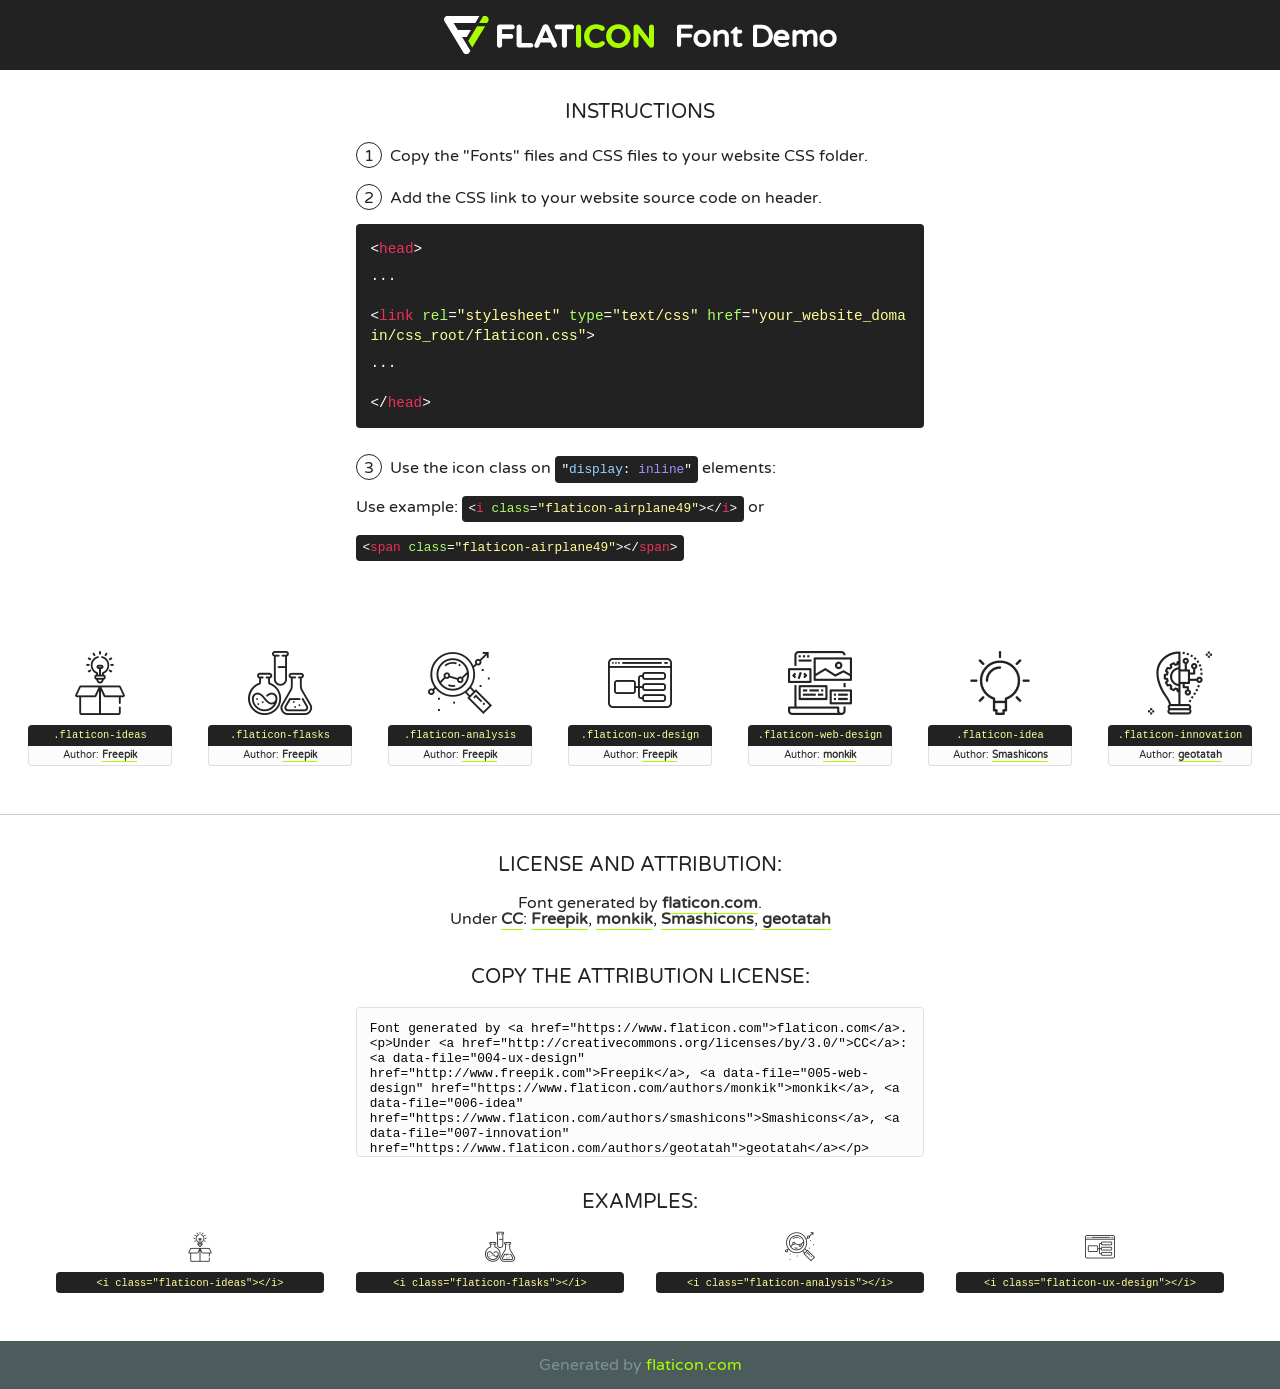
<file: fonts/flaticon/font/flaticon.html>
<!DOCTYPE html>
<!--
  Flaticon icon font: Flaticon
  Creation date: 20/03/2019 02:18
-->
<html>
<!DOCTYPE html>
<html>

<head>
    <title>Flaticon WebFont</title>
    <link href="http://fonts.googleapis.com/css?family=Varela+Round" rel="stylesheet" type="text/css" />
    <link rel="stylesheet" type="text/css" href="flaticon.css">
    <meta charset="UTF-8">
    <style>
    html, body, div, span, applet, object, iframe,
    h1, h2, h3, h4, h5, h6, p, blockquote, pre,
    a, abbr, acronym, address, big, cite, code,
    del, dfn, em, img, ins, kbd, q, s, samp,
    small, strike, strong, sub, sup, tt, var,
    b, u, i, center,
    dl, dt, dd, ol, ul, li,
    fieldset, form, label, legend,
    table, caption, tbody, tfoot, thead, tr, th, td,
    article, aside, canvas, details, embed, 
    figure, figcaption, footer, header, hgroup, 
    menu, nav, output, ruby, section, summary,
    time, mark, audio, video {
        margin: 0;
        padding: 0;
        border: 0;
        font-size: 100%;
        font: inherit;
        vertical-align: baseline;
    }
    /* HTML5 display-role reset for older browsers */
    article, aside, details, figcaption, figure, 
    footer, header, hgroup, menu, nav, section {
        display: block;
    }
    body {
        line-height: 1;
    }
    ol, ul {
        list-style: none;
    }
    blockquote, q {
        quotes: none;
    }
    blockquote:before, blockquote:after,
    q:before, q:after {
        content: '';
        content: none;
    }
    table {
        border-collapse: collapse;
        border-spacing: 0;
    }
    body {
        font-family: 'Varela Round', Helvetica, Arial, sans-serif;
        font-size: 16px;
        color: #222;
    }
    a {
        color: #333;
        border-bottom: 1px solid #a9fd00;
        font-weight: bold;
        text-decoration: none;
    }
    * {
        -moz-box-sizing: border-box;
        -webkit-box-sizing: border-box;
        box-sizing: border-box;
        margin: 0;
        padding: 0;
    }
    [class^="flaticon-"]:before, [class*=" flaticon-"]:before, [class^="flaticon-"]:after, [class*=" flaticon-"]:after {
        font-family: Flaticon;
        font-size: 30px;
        font-style: normal;
        margin-left: 20px;
        color: #333;
    }
    .wrapper {
        max-width: 600px;
        margin: auto;
        padding: 0 1em;
    }
    .title {
        font-size: 1.25em;
        text-align: center;
        margin-bottom: 1em;
        text-transform: uppercase;
    }
    header {
        text-align: center;
        background-color: #222;
        color: #fff;
        padding: 1em;
    }
    header .logo {
        width: 210px;
        height: 38px;
        display: inline-block;
        vertical-align: middle;
        margin-right: 1em;
        border: none;
    }
    header strong {
        font-size: 1.95em;
        font-weight: bold;
        vertical-align: middle;
        margin-top: 5px;
        display: inline-block;
    }
    .demo {
        margin: 2em auto;
        line-height: 1.25em;
    }
    .demo ul li {
        margin-bottom: 1em;
    }
    .demo ul li .num {
        color: #222;
        border-radius: 20px;
        display: inline-block;
        width: 26px;
        padding: 3px;
        height: 26px;
        text-align: center;
        margin-right: 0.5em;
        border: 1px solid #222;
    }
    .demo ul li code {
        background-color: #222;
        border-radius: 4px;
        padding: 0.25em 0.5em;
        display: inline-block;
        color: #fff;
        font-family: Consolas,Monaco,Lucida Console,Liberation Mono,DejaVu Sans Mono,Bitstream Vera Sans Mono,Courier New, monospace;
        font-weight: lighter;
        margin-top: 1em;
        font-size: 0.8em;
        word-break: break-all;
    }
    .demo ul li code.big {
        padding: 1em;
        font-size: 0.9em;
    }
    .demo ul li code .red {
        color: #EF3159;
    }
    .demo ul li code .green {
        color: #ACFF65;
    }
    .demo ul li code .yellow {
        color: #FFFF99;
    }
    .demo ul li code .blue {
        color: #99D3FF;
    }
    .demo ul li code .purple {
        color: #A295FF;
    }
    .demo ul li code .dots {
        margin-top: 0.5em;
        display: block;
    }
    #glyphs {
        border-bottom: 1px solid #ccc;
        padding: 2em 0;
        text-align: center;
    }
    .glyph {
        display: inline-block;
        width: 9em;
        margin: 1em;
        text-align: center;
        vertical-align: top;
        background: #FFF;
    }
    .glyph .glyph-icon {
        padding: 10px;
        display: block;
        font-family:"Flaticon";
        font-size: 64px;
        line-height: 1;
    }
    .glyph .glyph-icon:before {
        font-size: 64px;
        color: #222;
        margin-left: 0;
    }
    .class-name {
        font-size: 0.65em;
        background-color: #222;
        color: #fff;
        border-radius: 4px 4px 0 0;
        padding: 0.5em;
        color: #FFFF99;
        font-family: Consolas,Monaco,Lucida Console,Liberation Mono,DejaVu Sans Mono,Bitstream Vera Sans Mono,Courier New, monospace;
    }
    .author-name {
        font-size: 0.6em;
        background-color: #fcfcfd;
        border: 1px solid #DEDEE4;
        border-top: 0;
        border-radius: 0 0 4px 4px;
        padding: 0.5em;
    }
    .class-name:last-child {
        font-size: 10px;
        color:#888;
    }
    .class-name:last-child a {
        font-size: 10px;
        color:#555;
    }
    .class-name:last-child a:hover {
        color:#a9fd00;
    }
    .glyph > input {
        display: block;
        width: 100px;
        margin: 5px auto;
        text-align: center;
        font-size: 12px;
        cursor: text;
    }
    .glyph > input.icon-input {
        font-family:"Flaticon";
        font-size: 16px;
        margin-bottom: 10px;
    }
    .attribution .title {
        margin-top: 2em;
    }
    .attribution textarea {
        background-color: #fcfcfd;
        padding: 1em;
        border: none;
        box-shadow: none;
        border: 1px solid #DEDEE4;
        border-radius: 4px;
        resize: none;
        width: 100%;
        height: 150px;
        font-size: 0.8em;
        font-family: Consolas,Monaco,Lucida Console,Liberation Mono,DejaVu Sans Mono,Bitstream Vera Sans Mono,Courier New, monospace;
        -webkit-appearance: none;
    }
    .iconsuse {
        margin: 2em auto;
        text-align: center;
        max-width: 1200px;
    }
    .iconsuse:after {
        content: '';
        display: table;
        clear: both;
    }
    .iconsuse .image {
        float: left;
        width: 25%;
        padding: 0 1em;
    }
    .iconsuse .image p {
        margin-bottom: 1em;
    }
    .iconsuse .image span {
        display: block;
        font-size: 0.65em;
        background-color: #222;
        color: #fff;
        border-radius: 4px;
        padding: 0.5em;
        color: #FFFF99;
        margin-top: 1em;
        font-family: Consolas,Monaco,Lucida Console,Liberation Mono,DejaVu Sans Mono,Bitstream Vera Sans Mono,Courier New, monospace;
    }
    #footer {
        text-align: center;
        background-color: #4C5B5C;
        color: #7c9192;
        padding: 1em;
    }
    #footer a {
        border: none;
        color: #a9fd00;
        font-weight: normal;
    }
    @media (max-width: 960px) {
        .iconsuse .image {
            width: 50%;
        }
    }
    @media (max-width: 560px) {
        .iconsuse .image {
            width: 100%;
        }
    }
    </style>
</head>

<body class="characters-off">

    <header>
        <a href="https://www.flaticon.com" target="_blank" class="logo">
            <svg version="1.1" xmlns="http://www.w3.org/2000/svg" xmlns:xlink="http://www.w3.org/1999/xlink" xmlns:a="http://ns.adobe.com/AdobeSVGViewerExtensions/3.0/" viewBox="0 0 560.875 102.036" enable-background="new 0 0 560.875 102.036" xml:space="preserve">
                <defs>
                </defs>
                <g>
                    <g class="letters">
                        <path fill="#ffffff" d="M141.596,29.675c0-3.777,2.985-6.767,6.764-6.767h34.438c3.426,0,6.15,2.728,6.15,6.15
                        c0,3.43-2.724,6.149-6.15,6.149h-27.674v13.091h23.719c3.429,0,6.151,2.724,6.151,6.15c0,3.43-2.723,6.149-6.151,6.149h-23.719
                        v17.574c0,3.773-2.986,6.761-6.764,6.761c-3.779,0-6.764-2.989-6.764-6.761V29.675z"></path>
                        <path fill="#ffffff" d="M193.844,29.149c0-3.781,2.985-6.767,6.764-6.767c3.776,0,6.763,2.985,6.763,6.767v42.957h25.039
                        c3.426,0,6.149,2.726,6.149,6.153c0,3.425-2.723,6.15-6.149,6.15h-31.802c-3.779,0-6.764-2.986-6.764-6.768V29.149z"></path>
                        <path fill="#ffffff" d="M241.891,75.71l21.438-48.407c1.492-3.341,4.215-5.357,7.906-5.357h0.792
                        c3.686,0,6.323,2.017,7.815,5.357l21.439,48.407c0.436,0.967,0.701,1.845,0.701,2.723c0,3.602-2.809,6.501-6.414,6.501
                        c-3.161,0-5.269-1.845-6.499-4.655l-4.132-9.661h-27.059l-4.301,10.102c-1.144,2.631-3.426,4.214-6.237,4.214
                        c-3.517,0-6.24-2.81-6.24-6.325C241.1,77.64,241.451,76.677,241.891,75.71z M279.932,58.666l-8.521-20.297l-8.526,20.297H279.932
                        z"></path>
                        <path fill="#ffffff" d="M314.864,35.387H301.86c-3.429,0-6.239-2.813-6.239-6.238c0-3.429,2.811-6.24,6.239-6.24h39.533
                        c3.426,0,6.237,2.811,6.237,6.24c0,3.425-2.811,6.238-6.237,6.238h-13.001v42.785c0,3.773-2.99,6.761-6.764,6.761
                        c-3.779,0-6.764-2.989-6.764-6.761V35.387z"></path>
                        <path fill="#A9FD00" d="M352.615,29.149c0-3.781,2.985-6.767,6.767-6.767c3.774,0,6.761,2.985,6.761,6.767v49.024
                        c0,3.773-2.987,6.761-6.761,6.761c-3.781,0-6.767-2.989-6.767-6.761V29.149z"></path>
                        <path fill="#A9FD00" d="M374.132,53.836v-0.179c0-17.481,13.178-31.801,32.065-31.801c9.22,0,15.459,2.458,20.557,6.238
                        c1.402,1.054,2.637,2.985,2.637,5.357c0,3.692-2.985,6.59-6.681,6.59c-1.845,0-3.071-0.702-4.044-1.319
                        c-3.776-2.813-7.729-4.393-12.562-4.393c-10.364,0-17.831,8.611-17.831,19.154v0.173c0,10.542,7.291,19.329,17.831,19.329
                        c5.715,0,9.492-1.756,13.359-4.834c1.049-0.874,2.458-1.491,4.039-1.491c3.429,0,6.325,2.813,6.325,6.236
                        c0,2.106-1.056,3.78-2.282,4.834c-5.539,4.834-12.036,7.733-21.878,7.733C387.572,85.464,374.132,71.493,374.132,53.836z"></path>
                        <path fill="#A9FD00" d="M433.009,53.836v-0.179c0-17.481,13.79-31.801,32.766-31.801c18.981,0,32.592,14.143,32.592,31.628v0.173
                        c0,17.483-13.785,31.807-32.769,31.807C446.625,85.464,433.009,71.32,433.009,53.836z M484.224,53.836v-0.179
                        c0-10.539-7.725-19.326-18.626-19.326c-10.893,0-18.449,8.611-18.449,19.154v0.173c0,10.542,7.73,19.329,18.626,19.329
                        C476.676,72.986,484.224,64.378,484.224,53.836z"></path>
                        <path fill="#A9FD00" d="M506.233,29.321c0-3.774,2.99-6.763,6.767-6.763h1.401c3.252,0,5.183,1.583,7.029,3.953l26.093,34.265
                        V29.059c0-3.692,2.99-6.677,6.681-6.677c3.683,0,6.671,2.985,6.671,6.677v48.934c0,3.78-2.987,6.765-6.764,6.765h-0.436
                        c-3.257,0-5.188-1.581-7.034-3.953l-27.056-35.492v32.944c0,3.687-2.985,6.676-6.678,6.676c-3.683,0-6.673-2.989-6.673-6.676
                        V29.321z"></path>
                    </g>
                    <g class="insignia">
                        <path fill="#ffffff" d="M48.372,56.137h12.517l11.156-18.537H37.186L25.688,18.539h57.825L94.668,0H9.271
                        C5.925,0,2.842,1.801,1.198,4.716c-1.644,2.907-1.593,6.482,0.134,9.343l50.38,83.501c1.678,2.781,4.689,4.476,7.938,4.476
                        c3.246,0,6.257-1.695,7.935-4.476l2.898-4.804L48.372,56.137z"></path>
                        <g class="i">
                            <path fill="#A9FD00" d="M93.575,18.539h0.031v0.004l21.652,0.004l2.705-4.488c1.727-2.861,1.778-6.436,0.133-9.343
                            C116.454,1.801,113.371,0,110.026,0h-5.294L93.575,18.539z"></path>
                            <polygon fill="#A9FD00" points="88.291,27.356 64.725,66.486 75.519,84.404 109.942,27.356"></polygon>
                        </g>
                    </g>
                </g>
            </svg>
        </a>
        <strong>Font Demo</strong>
    </header>


    <section class="demo wrapper">

        <p class="title">Instructions</p>

        <ul>
            <li>
                <span class="num">1</span>Copy the "Fonts" files and CSS files to your website CSS folder.
            </li>
            <li>
                <span class="num">2</span>Add the CSS link to your website source code on header.
                <code class="big">
                    &lt;<span class="red">head</span>&gt;
                    <br/><span class="dots">...</span>
                    <br/>&lt;<span class="red">link</span> <span class="green">rel</span>=<span class="yellow">"stylesheet"</span> <span class="green">type</span>=<span class="yellow">"text/css"</span> <span class="green">href</span>=<span class="yellow">"your_website_domain/css_root/flaticon.css"</span>&gt;
                    <br/><span class="dots">...</span>
                    <br/>&lt;/<span class="red">head</span>&gt;
                </code>
            </li>

            <li>
                <p>
                    <span class="num">3</span>Use the icon class on <code>"<span class="blue">display</span>:<span class="purple"> inline</span>"</code> elements:
                    <br />
                    Use example: <code>&lt;<span class="red">i</span> <span class="green">class</span>=<span class="yellow">&quot;flaticon-airplane49&quot;</span>&gt;&lt;/<span class="red">i</span>&gt;</code> or <code>&lt;<span class="red">span</span> <span class="green">class</span>=<span class="yellow">&quot;flaticon-airplane49&quot;</span>&gt;&lt;/<span class="red">span</span>&gt;</code>
            </li>
        </ul>

    </section>




   <section id="glyphs">          
    
      
        <div class="glyph"><div class="glyph-icon flaticon-ideas"></div>
            <div class="class-name">.flaticon-ideas</div>
            <div class="author-name">Author: <a data-file="001-ideas" href="http://www.freepik.com">Freepik</a> </div> 
        </div>        
        
        <div class="glyph"><div class="glyph-icon flaticon-flasks"></div>
            <div class="class-name">.flaticon-flasks</div>
            <div class="author-name">Author: <a data-file="002-flasks" href="http://www.freepik.com">Freepik</a> </div> 
        </div>        
        
        <div class="glyph"><div class="glyph-icon flaticon-analysis"></div>
            <div class="class-name">.flaticon-analysis</div>
            <div class="author-name">Author: <a data-file="003-analysis" href="http://www.freepik.com">Freepik</a> </div> 
        </div>        
        
        <div class="glyph"><div class="glyph-icon flaticon-ux-design"></div>
            <div class="class-name">.flaticon-ux-design</div>
            <div class="author-name">Author: <a data-file="004-ux-design" href="http://www.freepik.com">Freepik</a> </div> 
        </div>        
        
        <div class="glyph"><div class="glyph-icon flaticon-web-design"></div>
            <div class="class-name">.flaticon-web-design</div>
            <div class="author-name">Author: <a data-file="005-web-design" href="https://www.flaticon.com/authors/monkik">monkik</a> </div> 
        </div>        
        
        <div class="glyph"><div class="glyph-icon flaticon-idea"></div>
            <div class="class-name">.flaticon-idea</div>
            <div class="author-name">Author: <a data-file="006-idea" href="https://www.flaticon.com/authors/smashicons">Smashicons</a> </div> 
        </div>        
        
        <div class="glyph"><div class="glyph-icon flaticon-innovation"></div>
            <div class="class-name">.flaticon-innovation</div>
            <div class="author-name">Author: <a data-file="007-innovation" href="https://www.flaticon.com/authors/geotatah">geotatah</a> </div> 
        </div>        
        

    </section>



    <section class="attribution wrapper"   style="text-align:center;">

      <div class="title">License and attribution:</div><div class="attrDiv">Font generated by <a href="https://www.flaticon.com">flaticon.com</a>. <div><p>Under <a href="http://creativecommons.org/licenses/by/3.0/">CC</a>: <a data-file="004-ux-design" href="http://www.freepik.com">Freepik</a>, <a data-file="005-web-design" href="https://www.flaticon.com/authors/monkik">monkik</a>, <a data-file="006-idea" href="https://www.flaticon.com/authors/smashicons">Smashicons</a>, <a data-file="007-innovation" href="https://www.flaticon.com/authors/geotatah">geotatah</a></p>  </div>
      </div>
      <div class="title">Copy the Attribution License:</div>

    <textarea onclick="this.focus();this.select();">Font generated by &lt;a href=&quot;https://www.flaticon.com&quot;&gt;flaticon.com&lt;/a&gt;. <p>Under <a href="http://creativecommons.org/licenses/by/3.0/">CC</a>: <a data-file="004-ux-design" href="http://www.freepik.com">Freepik</a>, <a data-file="005-web-design" href="https://www.flaticon.com/authors/monkik">monkik</a>, <a data-file="006-idea" href="https://www.flaticon.com/authors/smashicons">Smashicons</a>, <a data-file="007-innovation" href="https://www.flaticon.com/authors/geotatah">geotatah</a></p>  
     </textarea>

    </section>

    <section class="iconsuse">

          <div class="title">Examples:</div>            
             
            <div class="image">
                <p>
                    <i class="glyph-icon flaticon-ideas"></i> 
                    <span>&lt;i class=&quot;flaticon-ideas&quot;&gt;&lt;/i&gt;</span>
                </p>
            </div>
            
            <div class="image">
                <p>
                    <i class="glyph-icon flaticon-flasks"></i> 
                    <span>&lt;i class=&quot;flaticon-flasks&quot;&gt;&lt;/i&gt;</span>
                </p>
            </div>
            
            <div class="image">
                <p>
                    <i class="glyph-icon flaticon-analysis"></i> 
                    <span>&lt;i class=&quot;flaticon-analysis&quot;&gt;&lt;/i&gt;</span>
                </p>
            </div>
            
            <div class="image">
                <p>
                    <i class="glyph-icon flaticon-ux-design"></i> 
                    <span>&lt;i class=&quot;flaticon-ux-design&quot;&gt;&lt;/i&gt;</span>
                </p>
            </div>
                       
        </div>
                            
    </section>

<div id="footer">
    <div>Generated by <a href="https://www.flaticon.com">flaticon.com</a>
    </div>
</div>



</body>
</html>
</file>
<file: css/flaticon.css>
/*
  	Flaticon icon font: Flaticon
  	Creation date: 04/01/2019 13:45
  	*/


@font-face {
  font-family: "Flaticon";
  src: url("../fonts/flaticon/font/Flaticon.eot");
  src: url("../fonts/flaticon/font/Flaticon.eot?#iefix") format("embedded-opentype"),
       url("../fonts/flaticon/font/Flaticon.woff") format("woff"),
       url("../fonts/flaticon/font/Flaticon.ttf") format("truetype"),
       url("../fonts/flaticon/font/Flaticon.svg#Flaticon") format("svg");
  font-weight: normal;
  font-style: normal;
}

@media screen and (-webkit-min-device-pixel-ratio:0) {
  @font-face {
    font-family: "Flaticon";
    src: url("../fonts/flaticon/font/Flaticon.svg#Flaticon") format("svg");
  }
}

[class^="flaticon-"]:before, [class*=" flaticon-"]:before,
[class^="flaticon-"]:after, [class*=" flaticon-"]:after {   
  font-family: Flaticon;
  font-style: normal;
  font-weight: normal;
  font-variant: normal;
  text-transform: none;
  line-height: 1;

  /* Better Font Rendering =========== */
  -webkit-font-smoothing: antialiased;
  -moz-osx-font-smoothing: grayscale;
}

.flaticon-ideas:before { content: "\f100"; }
.flaticon-flasks:before { content: "\f101"; }
.flaticon-analysis:before { content: "\f102"; }
.flaticon-ux-design:before { content: "\f103"; }
.flaticon-web-design:before { content: "\f104"; }
.flaticon-idea:before { content: "\f105"; }
.flaticon-innovation:before { content: "\f106"; }
</file>
<file: css/icomoon.css>
@font-face {
  font-family: 'icomoon';
  src:  url('../fonts/icomoon/icomoon.eot?6tt51o');
  src:  url('../fonts/icomoon/icomoon.eot?6tt51o#iefix') format('embedded-opentype'),
    url('../fonts/icomoon/icomoon.ttf?6tt51o') format('truetype'),
    url('../fonts/icomoon/icomoon.woff?6tt51o') format('woff'),
    url('../fonts/icomoon/icomoon.svg?6tt51o#icomoon') format('svg');
  font-weight: normal;
  font-style: normal;
}

[class^="icon-"], [class*=" icon-"] {
  /* use !important to prevent issues with browser extensions that change fonts */
  font-family: 'icomoon' !important;
  speak: none;
  font-style: normal;
  font-weight: normal;
  font-variant: normal;
  text-transform: none;
  line-height: 1;

  /* Better Font Rendering =========== */
  -webkit-font-smoothing: antialiased;
  -moz-osx-font-smoothing: grayscale;
}

.icon-asterisk:before {
  content: "\f069";
}
.icon-plus:before {
  content: "\f067";
}
.icon-question:before {
  content: "\f128";
}
.icon-minus:before {
  content: "\f068";
}
.icon-glass:before {
  content: "\f000";
}
.icon-music:before {
  content: "\f001";
}
.icon-search:before {
  content: "\f002";
}
.icon-envelope-o:before {
  content: "\f003";
}
.icon-heart:before {
  content: "\f004";
}
.icon-star:before {
  content: "\f005";
}
.icon-star-o:before {
  content: "\f006";
}
.icon-user:before {
  content: "\f007";
}
.icon-film:before {
  content: "\f008";
}
.icon-th-large:before {
  content: "\f009";
}
.icon-th:before {
  content: "\f00a";
}
.icon-th-list:before {
  content: "\f00b";
}
.icon-check:before {
  content: "\f00c";
}
.icon-close:before {
  content: "\f00d";
}
.icon-remove:before {
  content: "\f00d";
}
.icon-times:before {
  content: "\f00d";
}
.icon-search-plus:before {
  content: "\f00e";
}
.icon-search-minus:before {
  content: "\f010";
}
.icon-power-off:before {
  content: "\f011";
}
.icon-signal:before {
  content: "\f012";
}
.icon-cog:before {
  content: "\f013";
}
.icon-gear:before {
  content: "\f013";
}
.icon-trash-o:before {
  content: "\f014";
}
.icon-home:before {
  content: "\f015";
}
.icon-file-o:before {
  content: "\f016";
}
.icon-clock-o:before {
  content: "\f017";
}
.icon-road:before {
  content: "\f018";
}
.icon-download:before {
  content: "\f019";
}
.icon-arrow-circle-o-down:before {
  content: "\f01a";
}
.icon-arrow-circle-o-up:before {
  content: "\f01b";
}
.icon-inbox:before {
  content: "\f01c";
}
.icon-play-circle-o:before {
  content: "\f01d";
}
.icon-repeat:before {
  content: "\f01e";
}
.icon-rotate-right:before {
  content: "\f01e";
}
.icon-refresh:before {
  content: "\f021";
}
.icon-list-alt:before {
  content: "\f022";
}
.icon-lock:before {
  content: "\f023";
}
.icon-flag:before {
  content: "\f024";
}
.icon-headphones:before {
  content: "\f025";
}
.icon-volume-off:before {
  content: "\f026";
}
.icon-volume-down:before {
  content: "\f027";
}
.icon-volume-up:before {
  content: "\f028";
}
.icon-qrcode:before {
  content: "\f029";
}
.icon-barcode:before {
  content: "\f02a";
}
.icon-tag:before {
  content: "\f02b";
}
.icon-tags:before {
  content: "\f02c";
}
.icon-book:before {
  content: "\f02d";
}
.icon-bookmark:before {
  content: "\f02e";
}
.icon-print:before {
  content: "\f02f";
}
.icon-camera:before {
  content: "\f030";
}
.icon-font:before {
  content: "\f031";
}
.icon-bold:before {
  content: "\f032";
}
.icon-italic:before {
  content: "\f033";
}
.icon-text-height:before {
  content: "\f034";
}
.icon-text-width:before {
  content: "\f035";
}
.icon-align-left:before {
  content: "\f036";
}
.icon-align-center:before {
  content: "\f037";
}
.icon-align-right:before {
  content: "\f038";
}
.icon-align-justify:before {
  content: "\f039";
}
.icon-list:before {
  content: "\f03a";
}
.icon-dedent:before {
  content: "\f03b";
}
.icon-outdent:before {
  content: "\f03b";
}
.icon-indent:before {
  content: "\f03c";
}
.icon-video-camera:before {
  content: "\f03d";
}
.icon-image:before {
  content: "\f03e";
}
.icon-photo:before {
  content: "\f03e";
}
.icon-picture-o:before {
  content: "\f03e";
}
.icon-pencil:before {
  content: "\f040";
}
.icon-map-marker:before {
  content: "\f041";
}
.icon-adjust:before {
  content: "\f042";
}
.icon-tint:before {
  content: "\f043";
}
.icon-edit:before {
  content: "\f044";
}
.icon-pencil-square-o:before {
  content: "\f044";
}
.icon-share-square-o:before {
  content: "\f045";
}
.icon-check-square-o:before {
  content: "\f046";
}
.icon-arrows:before {
  content: "\f047";
}
.icon-step-backward:before {
  content: "\f048";
}
.icon-fast-backward:before {
  content: "\f049";
}
.icon-backward:before {
  content: "\f04a";
}
.icon-play:before {
  content: "\f04b";
}
.icon-pause:before {
  content: "\f04c";
}
.icon-stop:before {
  content: "\f04d";
}
.icon-forward:before {
  content: "\f04e";
}
.icon-fast-forward:before {
  content: "\f050";
}
.icon-step-forward:before {
  content: "\f051";
}
.icon-eject:before {
  content: "\f052";
}
.icon-chevron-left:before {
  content: "\f053";
}
.icon-chevron-right:before {
  content: "\f054";
}
.icon-plus-circle:before {
  content: "\f055";
}
.icon-minus-circle:before {
  content: "\f056";
}
.icon-times-circle:before {
  content: "\f057";
}
.icon-check-circle:before {
  content: "\f058";
}
.icon-question-circle:before {
  content: "\f059";
}
.icon-info-circle:before {
  content: "\f05a";
}
.icon-crosshairs:before {
  content: "\f05b";
}
.icon-times-circle-o:before {
  content: "\f05c";
}
.icon-check-circle-o:before {
  content: "\f05d";
}
.icon-ban:before {
  content: "\f05e";
}
.icon-arrow-left:before {
  content: "\f060";
}
.icon-arrow-right:before {
  content: "\f061";
}
.icon-arrow-up:before {
  content: "\f062";
}
.icon-arrow-down:before {
  content: "\f063";
}
.icon-mail-forward:before {
  content: "\f064";
}
.icon-share:before {
  content: "\f064";
}
.icon-expand:before {
  content: "\f065";
}
.icon-compress:before {
  content: "\f066";
}
.icon-exclamation-circle:before {
  content: "\f06a";
}
.icon-gift:before {
  content: "\f06b";
}
.icon-leaf:before {
  content: "\f06c";
}
.icon-fire:before {
  content: "\f06d";
}
.icon-eye:before {
  content: "\f06e";
}
.icon-eye-slash:before {
  content: "\f070";
}
.icon-exclamation-triangle:before {
  content: "\f071";
}
.icon-warning:before {
  content: "\f071";
}
.icon-plane:before {
  content: "\f072";
}
.icon-calendar:before {
  content: "\f073";
}
.icon-random:before {
  content: "\f074";
}
.icon-comment:before {
  content: "\f075";
}
.icon-magnet:before {
  content: "\f076";
}
.icon-chevron-up:before {
  content: "\f077";
}
.icon-chevron-down:before {
  content: "\f078";
}
.icon-retweet:before {
  content: "\f079";
}
.icon-shopping-cart:before {
  content: "\f07a";
}
.icon-folder:before {
  content: "\f07b";
}
.icon-folder-open:before {
  content: "\f07c";
}
.icon-arrows-v:before {
  content: "\f07d";
}
.icon-arrows-h:before {
  content: "\f07e";
}
.icon-bar-chart:before {
  content: "\f080";
}
.icon-bar-chart-o:before {
  content: "\f080";
}
.icon-twitter-square:before {
  content: "\f081";
}
.icon-facebook-square:before {
  content: "\f082";
}
.icon-camera-retro:before {
  content: "\f083";
}
.icon-key:before {
  content: "\f084";
}
.icon-cogs:before {
  content: "\f085";
}
.icon-gears:before {
  content: "\f085";
}
.icon-comments:before {
  content: "\f086";
}
.icon-thumbs-o-up:before {
  content: "\f087";
}
.icon-thumbs-o-down:before {
  content: "\f088";
}
.icon-star-half:before {
  content: "\f089";
}
.icon-heart-o:before {
  content: "\f08a";
}
.icon-sign-out:before {
  content: "\f08b";
}
.icon-linkedin-square:before {
  content: "\f08c";
}
.icon-thumb-tack:before {
  content: "\f08d";
}
.icon-external-link:before {
  content: "\f08e";
}
.icon-sign-in:before {
  content: "\f090";
}
.icon-trophy:before {
  content: "\f091";
}
.icon-github-square:before {
  content: "\f092";
}
.icon-upload:before {
  content: "\f093";
}
.icon-lemon-o:before {
  content: "\f094";
}
.icon-phone:before {
  content: "\f095";
}
.icon-square-o:before {
  content: "\f096";
}
.icon-bookmark-o:before {
  content: "\f097";
}
.icon-phone-square:before {
  content: "\f098";
}
.icon-twitter:before {
  content: "\f099";
}
.icon-facebook:before {
  content: "\f09a";
}
.icon-facebook-f:before {
  content: "\f09a";
}
.icon-github:before {
  content: "\f09b";
}
.icon-unlock:before {
  content: "\f09c";
}
.icon-credit-card:before {
  content: "\f09d";
}
.icon-feed:before {
  content: "\f09e";
}
.icon-rss:before {
  content: "\f09e";
}
.icon-hdd-o:before {
  content: "\f0a0";
}
.icon-bullhorn:before {
  content: "\f0a1";
}
.icon-bell-o:before {
  content: "\f0a2";
}
.icon-certificate:before {
  content: "\f0a3";
}
.icon-hand-o-right:before {
  content: "\f0a4";
}
.icon-hand-o-left:before {
  content: "\f0a5";
}
.icon-hand-o-up:before {
  content: "\f0a6";
}
.icon-hand-o-down:before {
  content: "\f0a7";
}
.icon-arrow-circle-left:before {
  content: "\f0a8";
}
.icon-arrow-circle-right:before {
  content: "\f0a9";
}
.icon-arrow-circle-up:before {
  content: "\f0aa";
}
.icon-arrow-circle-down:before {
  content: "\f0ab";
}
.icon-globe:before {
  content: "\f0ac";
}
.icon-wrench:before {
  content: "\f0ad";
}
.icon-tasks:before {
  content: "\f0ae";
}
.icon-filter:before {
  content: "\f0b0";
}
.icon-briefcase:before {
  content: "\f0b1";
}
.icon-arrows-alt:before {
  content: "\f0b2";
}
.icon-group:before {
  content: "\f0c0";
}
.icon-users:before {
  content: "\f0c0";
}
.icon-chain:before {
  content: "\f0c1";
}
.icon-link:before {
  content: "\f0c1";
}
.icon-cloud:before {
  content: "\f0c2";
}
.icon-flask:before {
  content: "\f0c3";
}
.icon-cut:before {
  content: "\f0c4";
}
.icon-scissors:before {
  content: "\f0c4";
}
.icon-copy:before {
  content: "\f0c5";
}
.icon-files-o:before {
  content: "\f0c5";
}
.icon-paperclip:before {
  content: "\f0c6";
}
.icon-floppy-o:before {
  content: "\f0c7";
}
.icon-save:before {
  content: "\f0c7";
}
.icon-square:before {
  content: "\f0c8";
}
.icon-bars:before {
  content: "\f0c9";
}
.icon-navicon:before {
  content: "\f0c9";
}
.icon-reorder:before {
  content: "\f0c9";
}
.icon-list-ul:before {
  content: "\f0ca";
}
.icon-list-ol:before {
  content: "\f0cb";
}
.icon-strikethrough:before {
  content: "\f0cc";
}
.icon-underline:before {
  content: "\f0cd";
}
.icon-table:before {
  content: "\f0ce";
}
.icon-magic:before {
  content: "\f0d0";
}
.icon-truck:before {
  content: "\f0d1";
}
.icon-pinterest:before {
  content: "\f0d2";
}
.icon-pinterest-square:before {
  content: "\f0d3";
}
.icon-google-plus-square:before {
  content: "\f0d4";
}
.icon-google-plus:before {
  content: "\f0d5";
}
.icon-money:before {
  content: "\f0d6";
}
.icon-caret-down:before {
  content: "\f0d7";
}
.icon-caret-up:before {
  content: "\f0d8";
}
.icon-caret-left:before {
  content: "\f0d9";
}
.icon-caret-right:before {
  content: "\f0da";
}
.icon-columns:before {
  content: "\f0db";
}
.icon-sort:before {
  content: "\f0dc";
}
.icon-unsorted:before {
  content: "\f0dc";
}
.icon-sort-desc:before {
  content: "\f0dd";
}
.icon-sort-down:before {
  content: "\f0dd";
}
.icon-sort-asc:before {
  content: "\f0de";
}
.icon-sort-up:before {
  content: "\f0de";
}
.icon-envelope:before {
  content: "\f0e0";
}
.icon-linkedin:before {
  content: "\f0e1";
}
.icon-rotate-left:before {
  content: "\f0e2";
}
.icon-undo:before {
  content: "\f0e2";
}
.icon-gavel:before {
  content: "\f0e3";
}
.icon-legal:before {
  content: "\f0e3";
}
.icon-dashboard:before {
  content: "\f0e4";
}
.icon-tachometer:before {
  content: "\f0e4";
}
.icon-comment-o:before {
  content: "\f0e5";
}
.icon-comments-o:before {
  content: "\f0e6";
}
.icon-bolt:before {
  content: "\f0e7";
}
.icon-flash:before {
  content: "\f0e7";
}
.icon-sitemap:before {
  content: "\f0e8";
}
.icon-umbrella:before {
  content: "\f0e9";
}
.icon-clipboard:before {
  content: "\f0ea";
}
.icon-paste:before {
  content: "\f0ea";
}
.icon-lightbulb-o:before {
  content: "\f0eb";
}
.icon-exchange:before {
  content: "\f0ec";
}
.icon-cloud-download:before {
  content: "\f0ed";
}
.icon-cloud-upload:before {
  content: "\f0ee";
}
.icon-user-md:before {
  content: "\f0f0";
}
.icon-stethoscope:before {
  content: "\f0f1";
}
.icon-suitcase:before {
  content: "\f0f2";
}
.icon-bell:before {
  content: "\f0f3";
}
.icon-coffee:before {
  content: "\f0f4";
}
.icon-cutlery:before {
  content: "\f0f5";
}
.icon-file-text-o:before {
  content: "\f0f6";
}
.icon-building-o:before {
  content: "\f0f7";
}
.icon-hospital-o:before {
  content: "\f0f8";
}
.icon-ambulance:before {
  content: "\f0f9";
}
.icon-medkit:before {
  content: "\f0fa";
}
.icon-fighter-jet:before {
  content: "\f0fb";
}
.icon-beer:before {
  content: "\f0fc";
}
.icon-h-square:before {
  content: "\f0fd";
}
.icon-plus-square:before {
  content: "\f0fe";
}
.icon-angle-double-left:before {
  content: "\f100";
}
.icon-angle-double-right:before {
  content: "\f101";
}
.icon-angle-double-up:before {
  content: "\f102";
}
.icon-angle-double-down:before {
  content: "\f103";
}
.icon-angle-left:before {
  content: "\f104";
}
.icon-angle-right:before {
  content: "\f105";
}
.icon-angle-up:before {
  content: "\f106";
}
.icon-angle-down:before {
  content: "\f107";
}
.icon-desktop:before {
  content: "\f108";
}
.icon-laptop:before {
  content: "\f109";
}
.icon-tablet:before {
  content: "\f10a";
}
.icon-mobile:before {
  content: "\f10b";
}
.icon-mobile-phone:before {
  content: "\f10b";
}
.icon-circle-o:before {
  content: "\f10c";
}
.icon-quote-left:before {
  content: "\f10d";
}
.icon-quote-right:before {
  content: "\f10e";
}
.icon-spinner:before {
  content: "\f110";
}
.icon-circle:before {
  content: "\f111";
}
.icon-mail-reply:before {
  content: "\f112";
}
.icon-reply:before {
  content: "\f112";
}
.icon-github-alt:before {
  content: "\f113";
}
.icon-folder-o:before {
  content: "\f114";
}
.icon-folder-open-o:before {
  content: "\f115";
}
.icon-smile-o:before {
  content: "\f118";
}
.icon-frown-o:before {
  content: "\f119";
}
.icon-meh-o:before {
  content: "\f11a";
}
.icon-gamepad:before {
  content: "\f11b";
}
.icon-keyboard-o:before {
  content: "\f11c";
}
.icon-flag-o:before {
  content: "\f11d";
}
.icon-flag-checkered:before {
  content: "\f11e";
}
.icon-terminal:before {
  content: "\f120";
}
.icon-code:before {
  content: "\f121";
}
.icon-mail-reply-all:before {
  content: "\f122";
}
.icon-reply-all:before {
  content: "\f122";
}
.icon-star-half-empty:before {
  content: "\f123";
}
.icon-star-half-full:before {
  content: "\f123";
}
.icon-star-half-o:before {
  content: "\f123";
}
.icon-location-arrow:before {
  content: "\f124";
}
.icon-crop:before {
  content: "\f125";
}
.icon-code-fork:before {
  content: "\f126";
}
.icon-chain-broken:before {
  content: "\f127";
}
.icon-unlink:before {
  content: "\f127";
}
.icon-info:before {
  content: "\f129";
}
.icon-exclamation:before {
  content: "\f12a";
}
.icon-superscript:before {
  content: "\f12b";
}
.icon-subscript:before {
  content: "\f12c";
}
.icon-eraser:before {
  content: "\f12d";
}
.icon-puzzle-piece:before {
  content: "\f12e";
}
.icon-microphone:before {
  content: "\f130";
}
.icon-microphone-slash:before {
  content: "\f131";
}
.icon-shield:before {
  content: "\f132";
}
.icon-calendar-o:before {
  content: "\f133";
}
.icon-fire-extinguisher:before {
  content: "\f134";
}
.icon-rocket:before {
  content: "\f135";
}
.icon-maxcdn:before {
  content: "\f136";
}
.icon-chevron-circle-left:before {
  content: "\f137";
}
.icon-chevron-circle-right:before {
  content: "\f138";
}
.icon-chevron-circle-up:before {
  content: "\f139";
}
.icon-chevron-circle-down:before {
  content: "\f13a";
}
.icon-html5:before {
  content: "\f13b";
}
.icon-css3:before {
  content: "\f13c";
}
.icon-anchor:before {
  content: "\f13d";
}
.icon-unlock-alt:before {
  content: "\f13e";
}
.icon-bullseye:before {
  content: "\f140";
}
.icon-ellipsis-h:before {
  content: "\f141";
}
.icon-ellipsis-v:before {
  content: "\f142";
}
.icon-rss-square:before {
  content: "\f143";
}
.icon-play-circle:before {
  content: "\f144";
}
.icon-ticket:before {
  content: "\f145";
}
.icon-minus-square:before {
  content: "\f146";
}
.icon-minus-square-o:before {
  content: "\f147";
}
.icon-level-up:before {
  content: "\f148";
}
.icon-level-down:before {
  content: "\f149";
}
.icon-check-square:before {
  content: "\f14a";
}
.icon-pencil-square:before {
  content: "\f14b";
}
.icon-external-link-square:before {
  content: "\f14c";
}
.icon-share-square:before {
  content: "\f14d";
}
.icon-compass:before {
  content: "\f14e";
}
.icon-caret-square-o-down:before {
  content: "\f150";
}
.icon-toggle-down:before {
  content: "\f150";
}
.icon-caret-square-o-up:before {
  content: "\f151";
}
.icon-toggle-up:before {
  content: "\f151";
}
.icon-caret-square-o-right:before {
  content: "\f152";
}
.icon-toggle-right:before {
  content: "\f152";
}
.icon-eur:before {
  content: "\f153";
}
.icon-euro:before {
  content: "\f153";
}
.icon-gbp:before {
  content: "\f154";
}
.icon-dollar:before {
  content: "\f155";
}
.icon-usd:before {
  content: "\f155";
}
.icon-inr:before {
  content: "\f156";
}
.icon-rupee:before {
  content: "\f156";
}
.icon-cny:before {
  content: "\f157";
}
.icon-jpy:before {
  content: "\f157";
}
.icon-rmb:before {
  content: "\f157";
}
.icon-yen:before {
  content: "\f157";
}
.icon-rouble:before {
  content: "\f158";
}
.icon-rub:before {
  content: "\f158";
}
.icon-ruble:before {
  content: "\f158";
}
.icon-krw:before {
  content: "\f159";
}
.icon-won:before {
  content: "\f159";
}
.icon-bitcoin:before {
  content: "\f15a";
}
.icon-btc:before {
  content: "\f15a";
}
.icon-file:before {
  content: "\f15b";
}
.icon-file-text:before {
  content: "\f15c";
}
.icon-sort-alpha-asc:before {
  content: "\f15d";
}
.icon-sort-alpha-desc:before {
  content: "\f15e";
}
.icon-sort-amount-asc:before {
  content: "\f160";
}
.icon-sort-amount-desc:before {
  content: "\f161";
}
.icon-sort-numeric-asc:before {
  content: "\f162";
}
.icon-sort-numeric-desc:before {
  content: "\f163";
}
.icon-thumbs-up:before {
  content: "\f164";
}
.icon-thumbs-down:before {
  content: "\f165";
}
.icon-youtube-square:before {
  content: "\f166";
}
.icon-youtube:before {
  content: "\f167";
}
.icon-xing:before {
  content: "\f168";
}
.icon-xing-square:before {
  content: "\f169";
}
.icon-youtube-play:before {
  content: "\f16a";
}
.icon-dropbox:before {
  content: "\f16b";
}
.icon-stack-overflow:before {
  content: "\f16c";
}
.icon-instagram:before {
  content: "\f16d";
}
.icon-flickr:before {
  content: "\f16e";
}
.icon-adn:before {
  content: "\f170";
}
.icon-bitbucket:before {
  content: "\f171";
}
.icon-bitbucket-square:before {
  content: "\f172";
}
.icon-tumblr:before {
  content: "\f173";
}
.icon-tumblr-square:before {
  content: "\f174";
}
.icon-long-arrow-down:before {
  content: "\f175";
}
.icon-long-arrow-up:before {
  content: "\f176";
}
.icon-long-arrow-left:before {
  content: "\f177";
}
.icon-long-arrow-right:before {
  content: "\f178";
}
.icon-apple:before {
  content: "\f179";
}
.icon-windows:before {
  content: "\f17a";
}
.icon-android:before {
  content: "\f17b";
}
.icon-linux:before {
  content: "\f17c";
}
.icon-dribbble:before {
  content: "\f17d";
}
.icon-skype:before {
  content: "\f17e";
}
.icon-foursquare:before {
  content: "\f180";
}
.icon-trello:before {
  content: "\f181";
}
.icon-female:before {
  content: "\f182";
}
.icon-male:before {
  content: "\f183";
}
.icon-gittip:before {
  content: "\f184";
}
.icon-gratipay:before {
  content: "\f184";
}
.icon-sun-o:before {
  content: "\f185";
}
.icon-moon-o:before {
  content: "\f186";
}
.icon-archive:before {
  content: "\f187";
}
.icon-bug:before {
  content: "\f188";
}
.icon-vk:before {
  content: "\f189";
}
.icon-weibo:before {
  content: "\f18a";
}
.icon-renren:before {
  content: "\f18b";
}
.icon-pagelines:before {
  content: "\f18c";
}
.icon-stack-exchange:before {
  content: "\f18d";
}
.icon-arrow-circle-o-right:before {
  content: "\f18e";
}
.icon-arrow-circle-o-left:before {
  content: "\f190";
}
.icon-caret-square-o-left:before {
  content: "\f191";
}
.icon-toggle-left:before {
  content: "\f191";
}
.icon-dot-circle-o:before {
  content: "\f192";
}
.icon-wheelchair:before {
  content: "\f193";
}
.icon-vimeo-square:before {
  content: "\f194";
}
.icon-try:before {
  content: "\f195";
}
.icon-turkish-lira:before {
  content: "\f195";
}
.icon-plus-square-o:before {
  content: "\f196";
}
.icon-space-shuttle:before {
  content: "\f197";
}
.icon-slack:before {
  content: "\f198";
}
.icon-envelope-square:before {
  content: "\f199";
}
.icon-wordpress:before {
  content: "\f19a";
}
.icon-openid:before {
  content: "\f19b";
}
.icon-bank:before {
  content: "\f19c";
}
.icon-institution:before {
  content: "\f19c";
}
.icon-university:before {
  content: "\f19c";
}
.icon-graduation-cap:before {
  content: "\f19d";
}
.icon-mortar-board:before {
  content: "\f19d";
}
.icon-yahoo:before {
  content: "\f19e";
}
.icon-google:before {
  content: "\f1a0";
}
.icon-reddit:before {
  content: "\f1a1";
}
.icon-reddit-square:before {
  content: "\f1a2";
}
.icon-stumbleupon-circle:before {
  content: "\f1a3";
}
.icon-stumbleupon:before {
  content: "\f1a4";
}
.icon-delicious:before {
  content: "\f1a5";
}
.icon-digg:before {
  content: "\f1a6";
}
.icon-pied-piper-pp:before {
  content: "\f1a7";
}
.icon-pied-piper-alt:before {
  content: "\f1a8";
}
.icon-drupal:before {
  content: "\f1a9";
}
.icon-joomla:before {
  content: "\f1aa";
}
.icon-language:before {
  content: "\f1ab";
}
.icon-fax:before {
  content: "\f1ac";
}
.icon-building:before {
  content: "\f1ad";
}
.icon-child:before {
  content: "\f1ae";
}
.icon-paw:before {
  content: "\f1b0";
}
.icon-spoon:before {
  content: "\f1b1";
}
.icon-cube:before {
  content: "\f1b2";
}
.icon-cubes:before {
  content: "\f1b3";
}
.icon-behance:before {
  content: "\f1b4";
}
.icon-behance-square:before {
  content: "\f1b5";
}
.icon-steam:before {
  content: "\f1b6";
}
.icon-steam-square:before {
  content: "\f1b7";
}
.icon-recycle:before {
  content: "\f1b8";
}
.icon-automobile:before {
  content: "\f1b9";
}
.icon-car:before {
  content: "\f1b9";
}
.icon-cab:before {
  content: "\f1ba";
}
.icon-taxi:before {
  content: "\f1ba";
}
.icon-tree:before {
  content: "\f1bb";
}
.icon-spotify:before {
  content: "\f1bc";
}
.icon-deviantart:before {
  content: "\f1bd";
}
.icon-soundcloud:before {
  content: "\f1be";
}
.icon-database:before {
  content: "\f1c0";
}
.icon-file-pdf-o:before {
  content: "\f1c1";
}
.icon-file-word-o:before {
  content: "\f1c2";
}
.icon-file-excel-o:before {
  content: "\f1c3";
}
.icon-file-powerpoint-o:before {
  content: "\f1c4";
}
.icon-file-image-o:before {
  content: "\f1c5";
}
.icon-file-photo-o:before {
  content: "\f1c5";
}
.icon-file-picture-o:before {
  content: "\f1c5";
}
.icon-file-archive-o:before {
  content: "\f1c6";
}
.icon-file-zip-o:before {
  content: "\f1c6";
}
.icon-file-audio-o:before {
  content: "\f1c7";
}
.icon-file-sound-o:before {
  content: "\f1c7";
}
.icon-file-movie-o:before {
  content: "\f1c8";
}
.icon-file-video-o:before {
  content: "\f1c8";
}
.icon-file-code-o:before {
  content: "\f1c9";
}
.icon-vine:before {
  content: "\f1ca";
}
.icon-codepen:before {
  content: "\f1cb";
}
.icon-jsfiddle:before {
  content: "\f1cc";
}
.icon-life-bouy:before {
  content: "\f1cd";
}
.icon-life-buoy:before {
  content: "\f1cd";
}
.icon-life-ring:before {
  content: "\f1cd";
}
.icon-life-saver:before {
  content: "\f1cd";
}
.icon-support:before {
  content: "\f1cd";
}
.icon-circle-o-notch:before {
  content: "\f1ce";
}
.icon-ra:before {
  content: "\f1d0";
}
.icon-rebel:before {
  content: "\f1d0";
}
.icon-resistance:before {
  content: "\f1d0";
}
.icon-empire:before {
  content: "\f1d1";
}
.icon-ge:before {
  content: "\f1d1";
}
.icon-git-square:before {
  content: "\f1d2";
}
.icon-git:before {
  content: "\f1d3";
}
.icon-hacker-news:before {
  content: "\f1d4";
}
.icon-y-combinator-square:before {
  content: "\f1d4";
}
.icon-yc-square:before {
  content: "\f1d4";
}
.icon-tencent-weibo:before {
  content: "\f1d5";
}
.icon-qq:before {
  content: "\f1d6";
}
.icon-wechat:before {
  content: "\f1d7";
}
.icon-weixin:before {
  content: "\f1d7";
}
.icon-paper-plane:before {
  content: "\f1d8";
}
.icon-send:before {
  content: "\f1d8";
}
.icon-paper-plane-o:before {
  content: "\f1d9";
}
.icon-send-o:before {
  content: "\f1d9";
}
.icon-history:before {
  content: "\f1da";
}
.icon-circle-thin:before {
  content: "\f1db";
}
.icon-header:before {
  content: "\f1dc";
}
.icon-paragraph:before {
  content: "\f1dd";
}
.icon-sliders:before {
  content: "\f1de";
}
.icon-share-alt:before {
  content: "\f1e0";
}
.icon-share-alt-square:before {
  content: "\f1e1";
}
.icon-bomb:before {
  content: "\f1e2";
}
.icon-futbol-o:before {
  content: "\f1e3";
}
.icon-soccer-ball-o:before {
  content: "\f1e3";
}
.icon-tty:before {
  content: "\f1e4";
}
.icon-binoculars:before {
  content: "\f1e5";
}
.icon-plug:before {
  content: "\f1e6";
}
.icon-slideshare:before {
  content: "\f1e7";
}
.icon-twitch:before {
  content: "\f1e8";
}
.icon-yelp:before {
  content: "\f1e9";
}
.icon-newspaper-o:before {
  content: "\f1ea";
}
.icon-wifi:before {
  content: "\f1eb";
}
.icon-calculator:before {
  content: "\f1ec";
}
.icon-paypal:before {
  content: "\f1ed";
}
.icon-google-wallet:before {
  content: "\f1ee";
}
.icon-cc-visa:before {
  content: "\f1f0";
}
.icon-cc-mastercard:before {
  content: "\f1f1";
}
.icon-cc-discover:before {
  content: "\f1f2";
}
.icon-cc-amex:before {
  content: "\f1f3";
}
.icon-cc-paypal:before {
  content: "\f1f4";
}
.icon-cc-stripe:before {
  content: "\f1f5";
}
.icon-bell-slash:before {
  content: "\f1f6";
}
.icon-bell-slash-o:before {
  content: "\f1f7";
}
.icon-trash:before {
  content: "\f1f8";
}
.icon-copyright:before {
  content: "\f1f9";
}
.icon-at:before {
  content: "\f1fa";
}
.icon-eyedropper:before {
  content: "\f1fb";
}
.icon-paint-brush:before {
  content: "\f1fc";
}
.icon-birthday-cake:before {
  content: "\f1fd";
}
.icon-area-chart:before {
  content: "\f1fe";
}
.icon-pie-chart:before {
  content: "\f200";
}
.icon-line-chart:before {
  content: "\f201";
}
.icon-lastfm:before {
  content: "\f202";
}
.icon-lastfm-square:before {
  content: "\f203";
}
.icon-toggle-off:before {
  content: "\f204";
}
.icon-toggle-on:before {
  content: "\f205";
}
.icon-bicycle:before {
  content: "\f206";
}
.icon-bus:before {
  content: "\f207";
}
.icon-ioxhost:before {
  content: "\f208";
}
.icon-angellist:before {
  content: "\f209";
}
.icon-cc:before {
  content: "\f20a";
}
.icon-ils:before {
  content: "\f20b";
}
.icon-shekel:before {
  content: "\f20b";
}
.icon-sheqel:before {
  content: "\f20b";
}
.icon-meanpath:before {
  content: "\f20c";
}
.icon-buysellads:before {
  content: "\f20d";
}
.icon-connectdevelop:before {
  content: "\f20e";
}
.icon-dashcube:before {
  content: "\f210";
}
.icon-forumbee:before {
  content: "\f211";
}
.icon-leanpub:before {
  content: "\f212";
}
.icon-sellsy:before {
  content: "\f213";
}
.icon-shirtsinbulk:before {
  content: "\f214";
}
.icon-simplybuilt:before {
  content: "\f215";
}
.icon-skyatlas:before {
  content: "\f216";
}
.icon-cart-plus:before {
  content: "\f217";
}
.icon-cart-arrow-down:before {
  content: "\f218";
}
.icon-diamond:before {
  content: "\f219";
}
.icon-ship:before {
  content: "\f21a";
}
.icon-user-secret:before {
  content: "\f21b";
}
.icon-motorcycle:before {
  content: "\f21c";
}
.icon-street-view:before {
  content: "\f21d";
}
.icon-heartbeat:before {
  content: "\f21e";
}
.icon-venus:before {
  content: "\f221";
}
.icon-mars:before {
  content: "\f222";
}
.icon-mercury:before {
  content: "\f223";
}
.icon-intersex:before {
  content: "\f224";
}
.icon-transgender:before {
  content: "\f224";
}
.icon-transgender-alt:before {
  content: "\f225";
}
.icon-venus-double:before {
  content: "\f226";
}
.icon-mars-double:before {
  content: "\f227";
}
.icon-venus-mars:before {
  content: "\f228";
}
.icon-mars-stroke:before {
  content: "\f229";
}
.icon-mars-stroke-v:before {
  content: "\f22a";
}
.icon-mars-stroke-h:before {
  content: "\f22b";
}
.icon-neuter:before {
  content: "\f22c";
}
.icon-genderless:before {
  content: "\f22d";
}
.icon-facebook-official:before {
  content: "\f230";
}
.icon-pinterest-p:before {
  content: "\f231";
}
.icon-whatsapp:before {
  content: "\f232";
}
.icon-server:before {
  content: "\f233";
}
.icon-user-plus:before {
  content: "\f234";
}
.icon-user-times:before {
  content: "\f235";
}
.icon-bed:before {
  content: "\f236";
}
.icon-hotel:before {
  content: "\f236";
}
.icon-viacoin:before {
  content: "\f237";
}
.icon-train:before {
  content: "\f238";
}
.icon-subway:before {
  content: "\f239";
}
.icon-medium:before {
  content: "\f23a";
}
.icon-y-combinator:before {
  content: "\f23b";
}
.icon-yc:before {
  content: "\f23b";
}
.icon-optin-monster:before {
  content: "\f23c";
}
.icon-opencart:before {
  content: "\f23d";
}
.icon-expeditedssl:before {
  content: "\f23e";
}
.icon-battery:before {
  content: "\f240";
}
.icon-battery-4:before {
  content: "\f240";
}
.icon-battery-full:before {
  content: "\f240";
}
.icon-battery-3:before {
  content: "\f241";
}
.icon-battery-three-quarters:before {
  content: "\f241";
}
.icon-battery-2:before {
  content: "\f242";
}
.icon-battery-half:before {
  content: "\f242";
}
.icon-battery-1:before {
  content: "\f243";
}
.icon-battery-quarter:before {
  content: "\f243";
}
.icon-battery-0:before {
  content: "\f244";
}
.icon-battery-empty:before {
  content: "\f244";
}
.icon-mouse-pointer:before {
  content: "\f245";
}
.icon-i-cursor:before {
  content: "\f246";
}
.icon-object-group:before {
  content: "\f247";
}
.icon-object-ungroup:before {
  content: "\f248";
}
.icon-sticky-note:before {
  content: "\f249";
}
.icon-sticky-note-o:before {
  content: "\f24a";
}
.icon-cc-jcb:before {
  content: "\f24b";
}
.icon-cc-diners-club:before {
  content: "\f24c";
}
.icon-clone:before {
  content: "\f24d";
}
.icon-balance-scale:before {
  content: "\f24e";
}
.icon-hourglass-o:before {
  content: "\f250";
}
.icon-hourglass-1:before {
  content: "\f251";
}
.icon-hourglass-start:before {
  content: "\f251";
}
.icon-hourglass-2:before {
  content: "\f252";
}
.icon-hourglass-half:before {
  content: "\f252";
}
.icon-hourglass-3:before {
  content: "\f253";
}
.icon-hourglass-end:before {
  content: "\f253";
}
.icon-hourglass:before {
  content: "\f254";
}
.icon-hand-grab-o:before {
  content: "\f255";
}
.icon-hand-rock-o:before {
  content: "\f255";
}
.icon-hand-paper-o:before {
  content: "\f256";
}
.icon-hand-stop-o:before {
  content: "\f256";
}
.icon-hand-scissors-o:before {
  content: "\f257";
}
.icon-hand-lizard-o:before {
  content: "\f258";
}
.icon-hand-spock-o:before {
  content: "\f259";
}
.icon-hand-pointer-o:before {
  content: "\f25a";
}
.icon-hand-peace-o:before {
  content: "\f25b";
}
.icon-trademark:before {
  content: "\f25c";
}
.icon-registered:before {
  content: "\f25d";
}
.icon-creative-commons:before {
  content: "\f25e";
}
.icon-gg:before {
  content: "\f260";
}
.icon-gg-circle:before {
  content: "\f261";
}
.icon-tripadvisor:before {
  content: "\f262";
}
.icon-odnoklassniki:before {
  content: "\f263";
}
.icon-odnoklassniki-square:before {
  content: "\f264";
}
.icon-get-pocket:before {
  content: "\f265";
}
.icon-wikipedia-w:before {
  content: "\f266";
}
.icon-safari:before {
  content: "\f267";
}
.icon-chrome:before {
  content: "\f268";
}
.icon-firefox:before {
  content: "\f269";
}
.icon-opera:before {
  content: "\f26a";
}
.icon-internet-explorer:before {
  content: "\f26b";
}
.icon-television:before {
  content: "\f26c";
}
.icon-tv:before {
  content: "\f26c";
}
.icon-contao:before {
  content: "\f26d";
}
.icon-500px:before {
  content: "\f26e";
}
.icon-amazon:before {
  content: "\f270";
}
.icon-calendar-plus-o:before {
  content: "\f271";
}
.icon-calendar-minus-o:before {
  content: "\f272";
}
.icon-calendar-times-o:before {
  content: "\f273";
}
.icon-calendar-check-o:before {
  content: "\f274";
}
.icon-industry:before {
  content: "\f275";
}
.icon-map-pin:before {
  content: "\f276";
}
.icon-map-signs:before {
  content: "\f277";
}
.icon-map-o:before {
  content: "\f278";
}
.icon-map:before {
  content: "\f279";
}
.icon-commenting:before {
  content: "\f27a";
}
.icon-commenting-o:before {
  content: "\f27b";
}
.icon-houzz:before {
  content: "\f27c";
}
.icon-vimeo:before {
  content: "\f27d";
}
.icon-black-tie:before {
  content: "\f27e";
}
.icon-fonticons:before {
  content: "\f280";
}
.icon-reddit-alien:before {
  content: "\f281";
}
.icon-edge:before {
  content: "\f282";
}
.icon-credit-card-alt:before {
  content: "\f283";
}
.icon-codiepie:before {
  content: "\f284";
}
.icon-modx:before {
  content: "\f285";
}
.icon-fort-awesome:before {
  content: "\f286";
}
.icon-usb:before {
  content: "\f287";
}
.icon-product-hunt:before {
  content: "\f288";
}
.icon-mixcloud:before {
  content: "\f289";
}
.icon-scribd:before {
  content: "\f28a";
}
.icon-pause-circle:before {
  content: "\f28b";
}
.icon-pause-circle-o:before {
  content: "\f28c";
}
.icon-stop-circle:before {
  content: "\f28d";
}
.icon-stop-circle-o:before {
  content: "\f28e";
}
.icon-shopping-bag:before {
  content: "\f290";
}
.icon-shopping-basket:before {
  content: "\f291";
}
.icon-hashtag:before {
  content: "\f292";
}
.icon-bluetooth:before {
  content: "\f293";
}
.icon-bluetooth-b:before {
  content: "\f294";
}
.icon-percent:before {
  content: "\f295";
}
.icon-gitlab:before {
  content: "\f296";
}
.icon-wpbeginner:before {
  content: "\f297";
}
.icon-wpforms:before {
  content: "\f298";
}
.icon-envira:before {
  content: "\f299";
}
.icon-universal-access:before {
  content: "\f29a";
}
.icon-wheelchair-alt:before {
  content: "\f29b";
}
.icon-question-circle-o:before {
  content: "\f29c";
}
.icon-blind:before {
  content: "\f29d";
}
.icon-audio-description:before {
  content: "\f29e";
}
.icon-volume-control-phone:before {
  content: "\f2a0";
}
.icon-braille:before {
  content: "\f2a1";
}
.icon-assistive-listening-systems:before {
  content: "\f2a2";
}
.icon-american-sign-language-interpreting:before {
  content: "\f2a3";
}
.icon-asl-interpreting:before {
  content: "\f2a3";
}
.icon-deaf:before {
  content: "\f2a4";
}
.icon-deafness:before {
  content: "\f2a4";
}
.icon-hard-of-hearing:before {
  content: "\f2a4";
}
.icon-glide:before {
  content: "\f2a5";
}
.icon-glide-g:before {
  content: "\f2a6";
}
.icon-sign-language:before {
  content: "\f2a7";
}
.icon-signing:before {
  content: "\f2a7";
}
.icon-low-vision:before {
  content: "\f2a8";
}
.icon-viadeo:before {
  content: "\f2a9";
}
.icon-viadeo-square:before {
  content: "\f2aa";
}
.icon-snapchat:before {
  content: "\f2ab";
}
.icon-snapchat-ghost:before {
  content: "\f2ac";
}
.icon-snapchat-square:before {
  content: "\f2ad";
}
.icon-pied-piper:before {
  content: "\f2ae";
}
.icon-first-order:before {
  content: "\f2b0";
}
.icon-yoast:before {
  content: "\f2b1";
}
.icon-themeisle:before {
  content: "\f2b2";
}
.icon-google-plus-circle:before {
  content: "\f2b3";
}
.icon-google-plus-official:before {
  content: "\f2b3";
}
.icon-fa:before {
  content: "\f2b4";
}
.icon-font-awesome:before {
  content: "\f2b4";
}
.icon-handshake-o:before {
  content: "\f2b5";
}
.icon-envelope-open:before {
  content: "\f2b6";
}
.icon-envelope-open-o:before {
  content: "\f2b7";
}
.icon-linode:before {
  content: "\f2b8";
}
.icon-address-book:before {
  content: "\f2b9";
}
.icon-address-book-o:before {
  content: "\f2ba";
}
.icon-address-card:before {
  content: "\f2bb";
}
.icon-vcard:before {
  content: "\f2bb";
}
.icon-address-card-o:before {
  content: "\f2bc";
}
.icon-vcard-o:before {
  content: "\f2bc";
}
.icon-user-circle:before {
  content: "\f2bd";
}
.icon-user-circle-o:before {
  content: "\f2be";
}
.icon-user-o:before {
  content: "\f2c0";
}
.icon-id-badge:before {
  content: "\f2c1";
}
.icon-drivers-license:before {
  content: "\f2c2";
}
.icon-id-card:before {
  content: "\f2c2";
}
.icon-drivers-license-o:before {
  content: "\f2c3";
}
.icon-id-card-o:before {
  content: "\f2c3";
}
.icon-quora:before {
  content: "\f2c4";
}
.icon-free-code-camp:before {
  content: "\f2c5";
}
.icon-telegram:before {
  content: "\f2c6";
}
.icon-thermometer:before {
  content: "\f2c7";
}
.icon-thermometer-4:before {
  content: "\f2c7";
}
.icon-thermometer-full:before {
  content: "\f2c7";
}
.icon-thermometer-3:before {
  content: "\f2c8";
}
.icon-thermometer-three-quarters:before {
  content: "\f2c8";
}
.icon-thermometer-2:before {
  content: "\f2c9";
}
.icon-thermometer-half:before {
  content: "\f2c9";
}
.icon-thermometer-1:before {
  content: "\f2ca";
}
.icon-thermometer-quarter:before {
  content: "\f2ca";
}
.icon-thermometer-0:before {
  content: "\f2cb";
}
.icon-thermometer-empty:before {
  content: "\f2cb";
}
.icon-shower:before {
  content: "\f2cc";
}
.icon-bath:before {
  content: "\f2cd";
}
.icon-bathtub:before {
  content: "\f2cd";
}
.icon-s15:before {
  content: "\f2cd";
}
.icon-podcast:before {
  content: "\f2ce";
}
.icon-window-maximize:before {
  content: "\f2d0";
}
.icon-window-minimize:before {
  content: "\f2d1";
}
.icon-window-restore:before {
  content: "\f2d2";
}
.icon-times-rectangle:before {
  content: "\f2d3";
}
.icon-window-close:before {
  content: "\f2d3";
}
.icon-times-rectangle-o:before {
  content: "\f2d4";
}
.icon-window-close-o:before {
  content: "\f2d4";
}
.icon-bandcamp:before {
  content: "\f2d5";
}
.icon-grav:before {
  content: "\f2d6";
}
.icon-etsy:before {
  content: "\f2d7";
}
.icon-imdb:before {
  content: "\f2d8";
}
.icon-ravelry:before {
  content: "\f2d9";
}
.icon-eercast:before {
  content: "\f2da";
}
.icon-microchip:before {
  content: "\f2db";
}
.icon-snowflake-o:before {
  content: "\f2dc";
}
.icon-superpowers:before {
  content: "\f2dd";
}
.icon-wpexplorer:before {
  content: "\f2de";
}
.icon-meetup:before {
  content: "\f2e0";
}
.icon-3d_rotation:before {
  content: "\e84d";
}
.icon-ac_unit:before {
  content: "\eb3b";
}
.icon-alarm:before {
  content: "\e855";
}
.icon-access_alarms:before {
  content: "\e191";
}
.icon-schedule:before {
  content: "\e8b5";
}
.icon-accessibility:before {
  content: "\e84e";
}
.icon-accessible:before {
  content: "\e914";
}
.icon-account_balance:before {
  content: "\e84f";
}
.icon-account_balance_wallet:before {
  content: "\e850";
}
.icon-account_box:before {
  content: "\e851";
}
.icon-account_circle:before {
  content: "\e853";
}
.icon-adb:before {
  content: "\e60e";
}
.icon-add:before {
  content: "\e145";
}
.icon-add_a_photo:before {
  content: "\e439";
}
.icon-alarm_add:before {
  content: "\e856";
}
.icon-add_alert:before {
  content: "\e003";
}
.icon-add_box:before {
  content: "\e146";
}
.icon-add_circle:before {
  content: "\e147";
}
.icon-control_point:before {
  content: "\e3ba";
}
.icon-add_location:before {
  content: "\e567";
}
.icon-add_shopping_cart:before {
  content: "\e854";
}
.icon-queue:before {
  content: "\e03c";
}
.icon-add_to_queue:before {
  content: "\e05c";
}
.icon-adjust2:before {
  content: "\e39e";
}
.icon-airline_seat_flat:before {
  content: "\e630";
}
.icon-airline_seat_flat_angled:before {
  content: "\e631";
}
.icon-airline_seat_individual_suite:before {
  content: "\e632";
}
.icon-airline_seat_legroom_extra:before {
  content: "\e633";
}
.icon-airline_seat_legroom_normal:before {
  content: "\e634";
}
.icon-airline_seat_legroom_reduced:before {
  content: "\e635";
}
.icon-airline_seat_recline_extra:before {
  content: "\e636";
}
.icon-airline_seat_recline_normal:before {
  content: "\e637";
}
.icon-flight:before {
  content: "\e539";
}
.icon-airplanemode_inactive:before {
  content: "\e194";
}
.icon-airplay:before {
  content: "\e055";
}
.icon-airport_shuttle:before {
  content: "\eb3c";
}
.icon-alarm_off:before {
  content: "\e857";
}
.icon-alarm_on:before {
  content: "\e858";
}
.icon-album:before {
  content: "\e019";
}
.icon-all_inclusive:before {
  content: "\eb3d";
}
.icon-all_out:before {
  content: "\e90b";
}
.icon-android2:before {
  content: "\e859";
}
.icon-announcement:before {
  content: "\e85a";
}
.icon-apps:before {
  content: "\e5c3";
}
.icon-archive2:before {
  content: "\e149";
}
.icon-arrow_back:before {
  content: "\e5c4";
}
.icon-arrow_downward:before {
  content: "\e5db";
}
.icon-arrow_drop_down:before {
  content: "\e5c5";
}
.icon-arrow_drop_down_circle:before {
  content: "\e5c6";
}
.icon-arrow_drop_up:before {
  content: "\e5c7";
}
.icon-arrow_forward:before {
  content: "\e5c8";
}
.icon-arrow_upward:before {
  content: "\e5d8";
}
.icon-art_track:before {
  content: "\e060";
}
.icon-aspect_ratio:before {
  content: "\e85b";
}
.icon-poll:before {
  content: "\e801";
}
.icon-assignment:before {
  content: "\e85d";
}
.icon-assignment_ind:before {
  content: "\e85e";
}
.icon-assignment_late:before {
  content: "\e85f";
}
.icon-assignment_return:before {
  content: "\e860";
}
.icon-assignment_returned:before {
  content: "\e861";
}
.icon-assignment_turned_in:before {
  content: "\e862";
}
.icon-assistant:before {
  content: "\e39f";
}
.icon-flag2:before {
  content: "\e153";
}
.icon-attach_file:before {
  content: "\e226";
}
.icon-attach_money:before {
  content: "\e227";
}
.icon-attachment:before {
  content: "\e2bc";
}
.icon-audiotrack:before {
  content: "\e3a1";
}
.icon-autorenew:before {
  content: "\e863";
}
.icon-av_timer:before {
  content: "\e01b";
}
.icon-backspace:before {
  content: "\e14a";
}
.icon-cloud_upload:before {
  content: "\e2c3";
}
.icon-battery_alert:before {
  content: "\e19c";
}
.icon-battery_charging_full:before {
  content: "\e1a3";
}
.icon-battery_std:before {
  content: "\e1a5";
}
.icon-battery_unknown:before {
  content: "\e1a6";
}
.icon-beach_access:before {
  content: "\eb3e";
}
.icon-beenhere:before {
  content: "\e52d";
}
.icon-block:before {
  content: "\e14b";
}
.icon-bluetooth2:before {
  content: "\e1a7";
}
.icon-bluetooth_searching:before {
  content: "\e1aa";
}
.icon-bluetooth_connected:before {
  content: "\e1a8";
}
.icon-bluetooth_disabled:before {
  content: "\e1a9";
}
.icon-blur_circular:before {
  content: "\e3a2";
}
.icon-blur_linear:before {
  content: "\e3a3";
}
.icon-blur_off:before {
  content: "\e3a4";
}
.icon-blur_on:before {
  content: "\e3a5";
}
.icon-class:before {
  content: "\e86e";
}
.icon-turned_in:before {
  content: "\e8e6";
}
.icon-turned_in_not:before {
  content: "\e8e7";
}
.icon-border_all:before {
  content: "\e228";
}
.icon-border_bottom:before {
  content: "\e229";
}
.icon-border_clear:before {
  content: "\e22a";
}
.icon-border_color:before {
  content: "\e22b";
}
.icon-border_horizontal:before {
  content: "\e22c";
}
.icon-border_inner:before {
  content: "\e22d";
}
.icon-border_left:before {
  content: "\e22e";
}
.icon-border_outer:before {
  content: "\e22f";
}
.icon-border_right:before {
  content: "\e230";
}
.icon-border_style:before {
  content: "\e231";
}
.icon-border_top:before {
  content: "\e232";
}
.icon-border_vertical:before {
  content: "\e233";
}
.icon-branding_watermark:before {
  content: "\e06b";
}
.icon-brightness_1:before {
  content: "\e3a6";
}
.icon-brightness_2:before {
  content: "\e3a7";
}
.icon-brightness_3:before {
  content: "\e3a8";
}
.icon-brightness_4:before {
  content: "\e3a9";
}
.icon-brightness_low:before {
  content: "\e1ad";
}
.icon-brightness_medium:before {
  content: "\e1ae";
}
.icon-brightness_high:before {
  content: "\e1ac";
}
.icon-brightness_auto:before {
  content: "\e1ab";
}
.icon-broken_image:before {
  content: "\e3ad";
}
.icon-brush:before {
  content: "\e3ae";
}
.icon-bubble_chart:before {
  content: "\e6dd";
}
.icon-bug_report:before {
  content: "\e868";
}
.icon-build:before {
  content: "\e869";
}
.icon-burst_mode:before {
  content: "\e43c";
}
.icon-domain:before {
  content: "\e7ee";
}
.icon-business_center:before {
  content: "\eb3f";
}
.icon-cached:before {
  content: "\e86a";
}
.icon-cake:before {
  content: "\e7e9";
}
.icon-phone2:before {
  content: "\e0cd";
}
.icon-call_end:before {
  content: "\e0b1";
}
.icon-call_made:before {
  content: "\e0b2";
}
.icon-merge_type:before {
  content: "\e252";
}
.icon-call_missed:before {
  content: "\e0b4";
}
.icon-call_missed_outgoing:before {
  content: "\e0e4";
}
.icon-call_received:before {
  content: "\e0b5";
}
.icon-call_split:before {
  content: "\e0b6";
}
.icon-call_to_action:before {
  content: "\e06c";
}
.icon-camera2:before {
  content: "\e3af";
}
.icon-photo_camera:before {
  content: "\e412";
}
.icon-camera_enhance:before {
  content: "\e8fc";
}
.icon-camera_front:before {
  content: "\e3b1";
}
.icon-camera_rear:before {
  content: "\e3b2";
}
.icon-camera_roll:before {
  content: "\e3b3";
}
.icon-cancel:before {
  content: "\e5c9";
}
.icon-redeem:before {
  content: "\e8b1";
}
.icon-card_membership:before {
  content: "\e8f7";
}
.icon-card_travel:before {
  content: "\e8f8";
}
.icon-casino:before {
  content: "\eb40";
}
.icon-cast:before {
  content: "\e307";
}
.icon-cast_connected:before {
  content: "\e308";
}
.icon-center_focus_strong:before {
  content: "\e3b4";
}
.icon-center_focus_weak:before {
  content: "\e3b5";
}
.icon-change_history:before {
  content: "\e86b";
}
.icon-chat:before {
  content: "\e0b7";
}
.icon-chat_bubble:before {
  content: "\e0ca";
}
.icon-chat_bubble_outline:before {
  content: "\e0cb";
}
.icon-check2:before {
  content: "\e5ca";
}
.icon-check_box:before {
  content: "\e834";
}
.icon-check_box_outline_blank:before {
  content: "\e835";
}
.icon-check_circle:before {
  content: "\e86c";
}
.icon-navigate_before:before {
  content: "\e408";
}
.icon-navigate_next:before {
  content: "\e409";
}
.icon-child_care:before {
  content: "\eb41";
}
.icon-child_friendly:before {
  content: "\eb42";
}
.icon-chrome_reader_mode:before {
  content: "\e86d";
}
.icon-close2:before {
  content: "\e5cd";
}
.icon-clear_all:before {
  content: "\e0b8";
}
.icon-closed_caption:before {
  content: "\e01c";
}
.icon-wb_cloudy:before {
  content: "\e42d";
}
.icon-cloud_circle:before {
  content: "\e2be";
}
.icon-cloud_done:before {
  content: "\e2bf";
}
.icon-cloud_download:before {
  content: "\e2c0";
}
.icon-cloud_off:before {
  content: "\e2c1";
}
.icon-cloud_queue:before {
  content: "\e2c2";
}
.icon-code2:before {
  content: "\e86f";
}
.icon-photo_library:before {
  content: "\e413";
}
.icon-collections_bookmark:before {
  content: "\e431";
}
.icon-palette:before {
  content: "\e40a";
}
.icon-colorize:before {
  content: "\e3b8";
}
.icon-comment2:before {
  content: "\e0b9";
}
.icon-compare:before {
  content: "\e3b9";
}
.icon-compare_arrows:before {
  content: "\e915";
}
.icon-laptop2:before {
  content: "\e31e";
}
.icon-confirmation_number:before {
  content: "\e638";
}
.icon-contact_mail:before {
  content: "\e0d0";
}
.icon-contact_phone:before {
  content: "\e0cf";
}
.icon-contacts:before {
  content: "\e0ba";
}
.icon-content_copy:before {
  content: "\e14d";
}
.icon-content_cut:before {
  content: "\e14e";
}
.icon-content_paste:before {
  content: "\e14f";
}
.icon-control_point_duplicate:before {
  content: "\e3bb";
}
.icon-copyright2:before {
  content: "\e90c";
}
.icon-mode_edit:before {
  content: "\e254";
}
.icon-create_new_folder:before {
  content: "\e2cc";
}
.icon-payment:before {
  content: "\e8a1";
}
.icon-crop2:before {
  content: "\e3be";
}
.icon-crop_16_9:before {
  content: "\e3bc";
}
.icon-crop_3_2:before {
  content: "\e3bd";
}
.icon-crop_landscape:before {
  content: "\e3c3";
}
.icon-crop_7_5:before {
  content: "\e3c0";
}
.icon-crop_din:before {
  content: "\e3c1";
}
.icon-crop_free:before {
  content: "\e3c2";
}
.icon-crop_original:before {
  content: "\e3c4";
}
.icon-crop_portrait:before {
  content: "\e3c5";
}
.icon-crop_rotate:before {
  content: "\e437";
}
.icon-crop_square:before {
  content: "\e3c6";
}
.icon-dashboard2:before {
  content: "\e871";
}
.icon-data_usage:before {
  content: "\e1af";
}
.icon-date_range:before {
  content: "\e916";
}
.icon-dehaze:before {
  content: "\e3c7";
}
.icon-delete:before {
  content: "\e872";
}
.icon-delete_forever:before {
  content: "\e92b";
}
.icon-delete_sweep:before {
  content: "\e16c";
}
.icon-description:before {
  content: "\e873";
}
.icon-desktop_mac:before {
  content: "\e30b";
}
.icon-desktop_windows:before {
  content: "\e30c";
}
.icon-details:before {
  content: "\e3c8";
}
.icon-developer_board:before {
  content: "\e30d";
}
.icon-developer_mode:before {
  content: "\e1b0";
}
.icon-device_hub:before {
  content: "\e335";
}
.icon-phonelink:before {
  content: "\e326";
}
.icon-devices_other:before {
  content: "\e337";
}
.icon-dialer_sip:before {
  content: "\e0bb";
}
.icon-dialpad:before {
  content: "\e0bc";
}
.icon-directions:before {
  content: "\e52e";
}
.icon-directions_bike:before {
  content: "\e52f";
}
.icon-directions_boat:before {
  content: "\e532";
}
.icon-directions_bus:before {
  content: "\e530";
}
.icon-directions_car:before {
  content: "\e531";
}
.icon-directions_railway:before {
  content: "\e534";
}
.icon-directions_run:before {
  content: "\e566";
}
.icon-directions_transit:before {
  content: "\e535";
}
.icon-directions_walk:before {
  content: "\e536";
}
.icon-disc_full:before {
  content: "\e610";
}
.icon-dns:before {
  content: "\e875";
}
.icon-not_interested:before {
  content: "\e033";
}
.icon-do_not_disturb_alt:before {
  content: "\e611";
}
.icon-do_not_disturb_off:before {
  content: "\e643";
}
.icon-remove_circle:before {
  content: "\e15c";
}
.icon-dock:before {
  content: "\e30e";
}
.icon-done:before {
  content: "\e876";
}
.icon-done_all:before {
  content: "\e877";
}
.icon-donut_large:before {
  content: "\e917";
}
.icon-donut_small:before {
  content: "\e918";
}
.icon-drafts:before {
  content: "\e151";
}
.icon-drag_handle:before {
  content: "\e25d";
}
.icon-time_to_leave:before {
  content: "\e62c";
}
.icon-dvr:before {
  content: "\e1b2";
}
.icon-edit_location:before {
  content: "\e568";
}
.icon-eject2:before {
  content: "\e8fb";
}
.icon-markunread:before {
  content: "\e159";
}
.icon-enhanced_encryption:before {
  content: "\e63f";
}
.icon-equalizer:before {
  content: "\e01d";
}
.icon-error:before {
  content: "\e000";
}
.icon-error_outline:before {
  content: "\e001";
}
.icon-euro_symbol:before {
  content: "\e926";
}
.icon-ev_station:before {
  content: "\e56d";
}
.icon-insert_invitation:before {
  content: "\e24f";
}
.icon-event_available:before {
  content: "\e614";
}
.icon-event_busy:before {
  content: "\e615";
}
.icon-event_note:before {
  content: "\e616";
}
.icon-event_seat:before {
  content: "\e903";
}
.icon-exit_to_app:before {
  content: "\e879";
}
.icon-expand_less:before {
  content: "\e5ce";
}
.icon-expand_more:before {
  content: "\e5cf";
}
.icon-explicit:before {
  content: "\e01e";
}
.icon-explore:before {
  content: "\e87a";
}
.icon-exposure:before {
  content: "\e3ca";
}
.icon-exposure_neg_1:before {
  content: "\e3cb";
}
.icon-exposure_neg_2:before {
  content: "\e3cc";
}
.icon-exposure_plus_1:before {
  content: "\e3cd";
}
.icon-exposure_plus_2:before {
  content: "\e3ce";
}
.icon-exposure_zero:before {
  content: "\e3cf";
}
.icon-extension:before {
  content: "\e87b";
}
.icon-face:before {
  content: "\e87c";
}
.icon-fast_forward:before {
  content: "\e01f";
}
.icon-fast_rewind:before {
  content: "\e020";
}
.icon-favorite:before {
  content: "\e87d";
}
.icon-favorite_border:before {
  content: "\e87e";
}
.icon-featured_play_list:before {
  content: "\e06d";
}
.icon-featured_video:before {
  content: "\e06e";
}
.icon-sms_failed:before {
  content: "\e626";
}
.icon-fiber_dvr:before {
  content: "\e05d";
}
.icon-fiber_manual_record:before {
  content: "\e061";
}
.icon-fiber_new:before {
  content: "\e05e";
}
.icon-fiber_pin:before {
  content: "\e06a";
}
.icon-fiber_smart_record:before {
  content: "\e062";
}
.icon-get_app:before {
  content: "\e884";
}
.icon-file_upload:before {
  content: "\e2c6";
}
.icon-filter2:before {
  content: "\e3d3";
}
.icon-filter_1:before {
  content: "\e3d0";
}
.icon-filter_2:before {
  content: "\e3d1";
}
.icon-filter_3:before {
  content: "\e3d2";
}
.icon-filter_4:before {
  content: "\e3d4";
}
.icon-filter_5:before {
  content: "\e3d5";
}
.icon-filter_6:before {
  content: "\e3d6";
}
.icon-filter_7:before {
  content: "\e3d7";
}
.icon-filter_8:before {
  content: "\e3d8";
}
.icon-filter_9:before {
  content: "\e3d9";
}
.icon-filter_9_plus:before {
  content: "\e3da";
}
.icon-filter_b_and_w:before {
  content: "\e3db";
}
.icon-filter_center_focus:before {
  content: "\e3dc";
}
.icon-filter_drama:before {
  content: "\e3dd";
}
.icon-filter_frames:before {
  content: "\e3de";
}
.icon-terrain:before {
  content: "\e564";
}
.icon-filter_list:before {
  content: "\e152";
}
.icon-filter_none:before {
  content: "\e3e0";
}
.icon-filter_tilt_shift:before {
  content: "\e3e2";
}
.icon-filter_vintage:before {
  content: "\e3e3";
}
.icon-find_in_page:before {
  content: "\e880";
}
.icon-find_replace:before {
  content: "\e881";
}
.icon-fingerprint:before {
  content: "\e90d";
}
.icon-first_page:before {
  content: "\e5dc";
}
.icon-fitness_center:before {
  content: "\eb43";
}
.icon-flare:before {
  content: "\e3e4";
}
.icon-flash_auto:before {
  content: "\e3e5";
}
.icon-flash_off:before {
  content: "\e3e6";
}
.icon-flash_on:before {
  content: "\e3e7";
}
.icon-flight_land:before {
  content: "\e904";
}
.icon-flight_takeoff:before {
  content: "\e905";
}
.icon-flip:before {
  content: "\e3e8";
}
.icon-flip_to_back:before {
  content: "\e882";
}
.icon-flip_to_front:before {
  content: "\e883";
}
.icon-folder2:before {
  content: "\e2c7";
}
.icon-folder_open:before {
  content: "\e2c8";
}
.icon-folder_shared:before {
  content: "\e2c9";
}
.icon-folder_special:before {
  content: "\e617";
}
.icon-font_download:before {
  content: "\e167";
}
.icon-format_align_center:before {
  content: "\e234";
}
.icon-format_align_justify:before {
  content: "\e235";
}
.icon-format_align_left:before {
  content: "\e236";
}
.icon-format_align_right:before {
  content: "\e237";
}
.icon-format_bold:before {
  content: "\e238";
}
.icon-format_clear:before {
  content: "\e239";
}
.icon-format_color_fill:before {
  content: "\e23a";
}
.icon-format_color_reset:before {
  content: "\e23b";
}
.icon-format_color_text:before {
  content: "\e23c";
}
.icon-format_indent_decrease:before {
  content: "\e23d";
}
.icon-format_indent_increase:before {
  content: "\e23e";
}
.icon-format_italic:before {
  content: "\e23f";
}
.icon-format_line_spacing:before {
  content: "\e240";
}
.icon-format_list_bulleted:before {
  content: "\e241";
}
.icon-format_list_numbered:before {
  content: "\e242";
}
.icon-format_paint:before {
  content: "\e243";
}
.icon-format_quote:before {
  content: "\e244";
}
.icon-format_shapes:before {
  content: "\e25e";
}
.icon-format_size:before {
  content: "\e245";
}
.icon-format_strikethrough:before {
  content: "\e246";
}
.icon-format_textdirection_l_to_r:before {
  content: "\e247";
}
.icon-format_textdirection_r_to_l:before {
  content: "\e248";
}
.icon-format_underlined:before {
  content: "\e249";
}
.icon-question_answer:before {
  content: "\e8af";
}
.icon-forward2:before {
  content: "\e154";
}
.icon-forward_10:before {
  content: "\e056";
}
.icon-forward_30:before {
  content: "\e057";
}
.icon-forward_5:before {
  content: "\e058";
}
.icon-free_breakfast:before {
  content: "\eb44";
}
.icon-fullscreen:before {
  content: "\e5d0";
}
.icon-fullscreen_exit:before {
  content: "\e5d1";
}
.icon-functions:before {
  content: "\e24a";
}
.icon-g_translate:before {
  content: "\e927";
}
.icon-games:before {
  content: "\e021";
}
.icon-gavel2:before {
  content: "\e90e";
}
.icon-gesture:before {
  content: "\e155";
}
.icon-gif:before {
  content: "\e908";
}
.icon-goat:before {
  content: "\e900";
}
.icon-golf_course:before {
  content: "\eb45";
}
.icon-my_location:before {
  content: "\e55c";
}
.icon-location_searching:before {
  content: "\e1b7";
}
.icon-location_disabled:before {
  content: "\e1b6";
}
.icon-star2:before {
  content: "\e838";
}
.icon-gradient:before {
  content: "\e3e9";
}
.icon-grain:before {
  content: "\e3ea";
}
.icon-graphic_eq:before {
  content: "\e1b8";
}
.icon-grid_off:before {
  content: "\e3eb";
}
.icon-grid_on:before {
  content: "\e3ec";
}
.icon-people:before {
  content: "\e7fb";
}
.icon-group_add:before {
  content: "\e7f0";
}
.icon-group_work:before {
  content: "\e886";
}
.icon-hd:before {
  content: "\e052";
}
.icon-hdr_off:before {
  content: "\e3ed";
}
.icon-hdr_on:before {
  content: "\e3ee";
}
.icon-hdr_strong:before {
  content: "\e3f1";
}
.icon-hdr_weak:before {
  content: "\e3f2";
}
.icon-headset:before {
  content: "\e310";
}
.icon-headset_mic:before {
  content: "\e311";
}
.icon-healing:before {
  content: "\e3f3";
}
.icon-hearing:before {
  content: "\e023";
}
.icon-help:before {
  content: "\e887";
}
.icon-help_outline:before {
  content: "\e8fd";
}
.icon-high_quality:before {
  content: "\e024";
}
.icon-highlight:before {
  content: "\e25f";
}
.icon-highlight_off:before {
  content: "\e888";
}
.icon-restore:before {
  content: "\e8b3";
}
.icon-home2:before {
  content: "\e88a";
}
.icon-hot_tub:before {
  content: "\eb46";
}
.icon-local_hotel:before {
  content: "\e549";
}
.icon-hourglass_empty:before {
  content: "\e88b";
}
.icon-hourglass_full:before {
  content: "\e88c";
}
.icon-http:before {
  content: "\e902";
}
.icon-lock2:before {
  content: "\e897";
}
.icon-photo2:before {
  content: "\e410";
}
.icon-image_aspect_ratio:before {
  content: "\e3f5";
}
.icon-import_contacts:before {
  content: "\e0e0";
}
.icon-import_export:before {
  content: "\e0c3";
}
.icon-important_devices:before {
  content: "\e912";
}
.icon-inbox2:before {
  content: "\e156";
}
.icon-indeterminate_check_box:before {
  content: "\e909";
}
.icon-info2:before {
  content: "\e88e";
}
.icon-info_outline:before {
  content: "\e88f";
}
.icon-input:before {
  content: "\e890";
}
.icon-insert_comment:before {
  content: "\e24c";
}
.icon-insert_drive_file:before {
  content: "\e24d";
}
.icon-tag_faces:before {
  content: "\e420";
}
.icon-link2:before {
  content: "\e157";
}
.icon-invert_colors:before {
  content: "\e891";
}
.icon-invert_colors_off:before {
  content: "\e0c4";
}
.icon-iso:before {
  content: "\e3f6";
}
.icon-keyboard:before {
  content: "\e312";
}
.icon-keyboard_arrow_down:before {
  content: "\e313";
}
.icon-keyboard_arrow_left:before {
  content: "\e314";
}
.icon-keyboard_arrow_right:before {
  content: "\e315";
}
.icon-keyboard_arrow_up:before {
  content: "\e316";
}
.icon-keyboard_backspace:before {
  content: "\e317";
}
.icon-keyboard_capslock:before {
  content: "\e318";
}
.icon-keyboard_hide:before {
  content: "\e31a";
}
.icon-keyboard_return:before {
  content: "\e31b";
}
.icon-keyboard_tab:before {
  content: "\e31c";
}
.icon-keyboard_voice:before {
  content: "\e31d";
}
.icon-kitchen:before {
  content: "\eb47";
}
.icon-label:before {
  content: "\e892";
}
.icon-label_outline:before {
  content: "\e893";
}
.icon-language2:before {
  content: "\e894";
}
.icon-laptop_chromebook:before {
  content: "\e31f";
}
.icon-laptop_mac:before {
  content: "\e320";
}
.icon-laptop_windows:before {
  content: "\e321";
}
.icon-last_page:before {
  content: "\e5dd";
}
.icon-open_in_new:before {
  content: "\e89e";
}
.icon-layers:before {
  content: "\e53b";
}
.icon-layers_clear:before {
  content: "\e53c";
}
.icon-leak_add:before {
  content: "\e3f8";
}
.icon-leak_remove:before {
  content: "\e3f9";
}
.icon-lens:before {
  content: "\e3fa";
}
.icon-library_books:before {
  content: "\e02f";
}
.icon-library_music:before {
  content: "\e030";
}
.icon-lightbulb_outline:before {
  content: "\e90f";
}
.icon-line_style:before {
  content: "\e919";
}
.icon-line_weight:before {
  content: "\e91a";
}
.icon-linear_scale:before {
  content: "\e260";
}
.icon-linked_camera:before {
  content: "\e438";
}
.icon-list2:before {
  content: "\e896";
}
.icon-live_help:before {
  content: "\e0c6";
}
.icon-live_tv:before {
  content: "\e639";
}
.icon-local_play:before {
  content: "\e553";
}
.icon-local_airport:before {
  content: "\e53d";
}
.icon-local_atm:before {
  content: "\e53e";
}
.icon-local_bar:before {
  content: "\e540";
}
.icon-local_cafe:before {
  content: "\e541";
}
.icon-local_car_wash:before {
  content: "\e542";
}
.icon-local_convenience_store:before {
  content: "\e543";
}
.icon-restaurant_menu:before {
  content: "\e561";
}
.icon-local_drink:before {
  content: "\e544";
}
.icon-local_florist:before {
  content: "\e545";
}
.icon-local_gas_station:before {
  content: "\e546";
}
.icon-shopping_cart:before {
  content: "\e8cc";
}
.icon-local_hospital:before {
  content: "\e548";
}
.icon-local_laundry_service:before {
  content: "\e54a";
}
.icon-local_library:before {
  content: "\e54b";
}
.icon-local_mall:before {
  content: "\e54c";
}
.icon-theaters:before {
  content: "\e8da";
}
.icon-local_offer:before {
  content: "\e54e";
}
.icon-local_parking:before {
  content: "\e54f";
}
.icon-local_pharmacy:before {
  content: "\e550";
}
.icon-local_pizza:before {
  content: "\e552";
}
.icon-print2:before {
  content: "\e8ad";
}
.icon-local_shipping:before {
  content: "\e558";
}
.icon-local_taxi:before {
  content: "\e559";
}
.icon-location_city:before {
  content: "\e7f1";
}
.icon-location_off:before {
  content: "\e0c7";
}
.icon-room:before {
  content: "\e8b4";
}
.icon-lock_open:before {
  content: "\e898";
}
.icon-lock_outline:before {
  content: "\e899";
}
.icon-looks:before {
  content: "\e3fc";
}
.icon-looks_3:before {
  content: "\e3fb";
}
.icon-looks_4:before {
  content: "\e3fd";
}
.icon-looks_5:before {
  content: "\e3fe";
}
.icon-looks_6:before {
  content: "\e3ff";
}
.icon-looks_one:before {
  content: "\e400";
}
.icon-looks_two:before {
  content: "\e401";
}
.icon-sync:before {
  content: "\e627";
}
.icon-loupe:before {
  content: "\e402";
}
.icon-low_priority:before {
  content: "\e16d";
}
.icon-loyalty:before {
  content: "\e89a";
}
.icon-mail_outline:before {
  content: "\e0e1";
}
.icon-map2:before {
  content: "\e55b";
}
.icon-markunread_mailbox:before {
  content: "\e89b";
}
.icon-memory:before {
  content: "\e322";
}
.icon-menu:before {
  content: "\e5d2";
}
.icon-message:before {
  content: "\e0c9";
}
.icon-mic:before {
  content: "\e029";
}
.icon-mic_none:before {
  content: "\e02a";
}
.icon-mic_off:before {
  content: "\e02b";
}
.icon-mms:before {
  content: "\e618";
}
.icon-mode_comment:before {
  content: "\e253";
}
.icon-monetization_on:before {
  content: "\e263";
}
.icon-money_off:before {
  content: "\e25c";
}
.icon-monochrome_photos:before {
  content: "\e403";
}
.icon-mood_bad:before {
  content: "\e7f3";
}
.icon-more:before {
  content: "\e619";
}
.icon-more_horiz:before {
  content: "\e5d3";
}
.icon-more_vert:before {
  content: "\e5d4";
}
.icon-motorcycle2:before {
  content: "\e91b";
}
.icon-mouse:before {
  content: "\e323";
}
.icon-move_to_inbox:before {
  content: "\e168";
}
.icon-movie_creation:before {
  content: "\e404";
}
.icon-movie_filter:before {
  content: "\e43a";
}
.icon-multiline_chart:before {
  content: "\e6df";
}
.icon-music_note:before {
  content: "\e405";
}
.icon-music_video:before {
  content: "\e063";
}
.icon-nature:before {
  content: "\e406";
}
.icon-nature_people:before {
  content: "\e407";
}
.icon-navigation:before {
  content: "\e55d";
}
.icon-near_me:before {
  content: "\e569";
}
.icon-network_cell:before {
  content: "\e1b9";
}
.icon-network_check:before {
  content: "\e640";
}
.icon-network_locked:before {
  content: "\e61a";
}
.icon-network_wifi:before {
  content: "\e1ba";
}
.icon-new_releases:before {
  content: "\e031";
}
.icon-next_week:before {
  content: "\e16a";
}
.icon-nfc:before {
  content: "\e1bb";
}
.icon-no_encryption:before {
  content: "\e641";
}
.icon-signal_cellular_no_sim:before {
  content: "\e1ce";
}
.icon-note:before {
  content: "\e06f";
}
.icon-note_add:before {
  content: "\e89c";
}
.icon-notifications:before {
  content: "\e7f4";
}
.icon-notifications_active:before {
  content: "\e7f7";
}
.icon-notifications_none:before {
  content: "\e7f5";
}
.icon-notifications_off:before {
  content: "\e7f6";
}
.icon-notifications_paused:before {
  content: "\e7f8";
}
.icon-offline_pin:before {
  content: "\e90a";
}
.icon-ondemand_video:before {
  content: "\e63a";
}
.icon-opacity:before {
  content: "\e91c";
}
.icon-open_in_browser:before {
  content: "\e89d";
}
.icon-open_with:before {
  content: "\e89f";
}
.icon-pages:before {
  content: "\e7f9";
}
.icon-pageview:before {
  content: "\e8a0";
}
.icon-pan_tool:before {
  content: "\e925";
}
.icon-panorama:before {
  content: "\e40b";
}
.icon-radio_button_unchecked:before {
  content: "\e836";
}
.icon-panorama_horizontal:before {
  content: "\e40d";
}
.icon-panorama_vertical:before {
  content: "\e40e";
}
.icon-panorama_wide_angle:before {
  content: "\e40f";
}
.icon-party_mode:before {
  content: "\e7fa";
}
.icon-pause2:before {
  content: "\e034";
}
.icon-pause_circle_filled:before {
  content: "\e035";
}
.icon-pause_circle_outline:before {
  content: "\e036";
}
.icon-people_outline:before {
  content: "\e7fc";
}
.icon-perm_camera_mic:before {
  content: "\e8a2";
}
.icon-perm_contact_calendar:before {
  content: "\e8a3";
}
.icon-perm_data_setting:before {
  content: "\e8a4";
}
.icon-perm_device_information:before {
  content: "\e8a5";
}
.icon-person_outline:before {
  content: "\e7ff";
}
.icon-perm_media:before {
  content: "\e8a7";
}
.icon-perm_phone_msg:before {
  content: "\e8a8";
}
.icon-perm_scan_wifi:before {
  content: "\e8a9";
}
.icon-person:before {
  content: "\e7fd";
}
.icon-person_add:before {
  content: "\e7fe";
}
.icon-person_pin:before {
  content: "\e55a";
}
.icon-person_pin_circle:before {
  content: "\e56a";
}
.icon-personal_video:before {
  content: "\e63b";
}
.icon-pets:before {
  content: "\e91d";
}
.icon-phone_android:before {
  content: "\e324";
}
.icon-phone_bluetooth_speaker:before {
  content: "\e61b";
}
.icon-phone_forwarded:before {
  content: "\e61c";
}
.icon-phone_in_talk:before {
  content: "\e61d";
}
.icon-phone_iphone:before {
  content: "\e325";
}
.icon-phone_locked:before {
  content: "\e61e";
}
.icon-phone_missed:before {
  content: "\e61f";
}
.icon-phone_paused:before {
  content: "\e620";
}
.icon-phonelink_erase:before {
  content: "\e0db";
}
.icon-phonelink_lock:before {
  content: "\e0dc";
}
.icon-phonelink_off:before {
  content: "\e327";
}
.icon-phonelink_ring:before {
  content: "\e0dd";
}
.icon-phonelink_setup:before {
  content: "\e0de";
}
.icon-photo_album:before {
  content: "\e411";
}
.icon-photo_filter:before {
  content: "\e43b";
}
.icon-photo_size_select_actual:before {
  content: "\e432";
}
.icon-photo_size_select_large:before {
  content: "\e433";
}
.icon-photo_size_select_small:before {
  content: "\e434";
}
.icon-picture_as_pdf:before {
  content: "\e415";
}
.icon-picture_in_picture:before {
  content: "\e8aa";
}
.icon-picture_in_picture_alt:before {
  content: "\e911";
}
.icon-pie_chart:before {
  content: "\e6c4";
}
.icon-pie_chart_outlined:before {
  content: "\e6c5";
}
.icon-pin_drop:before {
  content: "\e55e";
}
.icon-play_arrow:before {
  content: "\e037";
}
.icon-play_circle_filled:before {
  content: "\e038";
}
.icon-play_circle_outline:before {
  content: "\e039";
}
.icon-play_for_work:before {
  content: "\e906";
}
.icon-playlist_add:before {
  content: "\e03b";
}
.icon-playlist_add_check:before {
  content: "\e065";
}
.icon-playlist_play:before {
  content: "\e05f";
}
.icon-plus_one:before {
  content: "\e800";
}
.icon-polymer:before {
  content: "\e8ab";
}
.icon-pool:before {
  content: "\eb48";
}
.icon-portable_wifi_off:before {
  content: "\e0ce";
}
.icon-portrait:before {
  content: "\e416";
}
.icon-power:before {
  content: "\e63c";
}
.icon-power_input:before {
  content: "\e336";
}
.icon-power_settings_new:before {
  content: "\e8ac";
}
.icon-pregnant_woman:before {
  content: "\e91e";
}
.icon-present_to_all:before {
  content: "\e0df";
}
.icon-priority_high:before {
  content: "\e645";
}
.icon-public:before {
  content: "\e80b";
}
.icon-publish:before {
  content: "\e255";
}
.icon-queue_music:before {
  content: "\e03d";
}
.icon-queue_play_next:before {
  content: "\e066";
}
.icon-radio:before {
  content: "\e03e";
}
.icon-radio_button_checked:before {
  content: "\e837";
}
.icon-rate_review:before {
  content: "\e560";
}
.icon-receipt:before {
  content: "\e8b0";
}
.icon-recent_actors:before {
  content: "\e03f";
}
.icon-record_voice_over:before {
  content: "\e91f";
}
.icon-redo:before {
  content: "\e15a";
}
.icon-refresh2:before {
  content: "\e5d5";
}
.icon-remove2:before {
  content: "\e15b";
}
.icon-remove_circle_outline:before {
  content: "\e15d";
}
.icon-remove_from_queue:before {
  content: "\e067";
}
.icon-visibility:before {
  content: "\e8f4";
}
.icon-remove_shopping_cart:before {
  content: "\e928";
}
.icon-reorder2:before {
  content: "\e8fe";
}
.icon-repeat2:before {
  content: "\e040";
}
.icon-repeat_one:before {
  content: "\e041";
}
.icon-replay:before {
  content: "\e042";
}
.icon-replay_10:before {
  content: "\e059";
}
.icon-replay_30:before {
  content: "\e05a";
}
.icon-replay_5:before {
  content: "\e05b";
}
.icon-reply2:before {
  content: "\e15e";
}
.icon-reply_all:before {
  content: "\e15f";
}
.icon-report:before {
  content: "\e160";
}
.icon-warning2:before {
  content: "\e002";
}
.icon-restaurant:before {
  content: "\e56c";
}
.icon-restore_page:before {
  content: "\e929";
}
.icon-ring_volume:before {
  content: "\e0d1";
}
.icon-room_service:before {
  content: "\eb49";
}
.icon-rotate_90_degrees_ccw:before {
  content: "\e418";
}
.icon-rotate_left:before {
  content: "\e419";
}
.icon-rotate_right:before {
  content: "\e41a";
}
.icon-rounded_corner:before {
  content: "\e920";
}
.icon-router:before {
  content: "\e328";
}
.icon-rowing:before {
  content: "\e921";
}
.icon-rss_feed:before {
  content: "\e0e5";
}
.icon-rv_hookup:before {
  content: "\e642";
}
.icon-satellite:before {
  content: "\e562";
}
.icon-save2:before {
  content: "\e161";
}
.icon-scanner:before {
  content: "\e329";
}
.icon-school:before {
  content: "\e80c";
}
.icon-screen_lock_landscape:before {
  content: "\e1be";
}
.icon-screen_lock_portrait:before {
  content: "\e1bf";
}
.icon-screen_lock_rotation:before {
  content: "\e1c0";
}
.icon-screen_rotation:before {
  content: "\e1c1";
}
.icon-screen_share:before {
  content: "\e0e2";
}
.icon-sd_storage:before {
  content: "\e1c2";
}
.icon-search2:before {
  content: "\e8b6";
}
.icon-security:before {
  content: "\e32a";
}
.icon-select_all:before {
  content: "\e162";
}
.icon-send2:before {
  content: "\e163";
}
.icon-sentiment_dissatisfied:before {
  content: "\e811";
}
.icon-sentiment_neutral:before {
  content: "\e812";
}
.icon-sentiment_satisfied:before {
  content: "\e813";
}
.icon-sentiment_very_dissatisfied:before {
  content: "\e814";
}
.icon-sentiment_very_satisfied:before {
  content: "\e815";
}
.icon-settings:before {
  content: "\e8b8";
}
.icon-settings_applications:before {
  content: "\e8b9";
}
.icon-settings_backup_restore:before {
  content: "\e8ba";
}
.icon-settings_bluetooth:before {
  content: "\e8bb";
}
.icon-settings_brightness:before {
  content: "\e8bd";
}
.icon-settings_cell:before {
  content: "\e8bc";
}
.icon-settings_ethernet:before {
  content: "\e8be";
}
.icon-settings_input_antenna:before {
  content: "\e8bf";
}
.icon-settings_input_composite:before {
  content: "\e8c1";
}
.icon-settings_input_hdmi:before {
  content: "\e8c2";
}
.icon-settings_input_svideo:before {
  content: "\e8c3";
}
.icon-settings_overscan:before {
  content: "\e8c4";
}
.icon-settings_phone:before {
  content: "\e8c5";
}
.icon-settings_power:before {
  content: "\e8c6";
}
.icon-settings_remote:before {
  content: "\e8c7";
}
.icon-settings_system_daydream:before {
  content: "\e1c3";
}
.icon-settings_voice:before {
  content: "\e8c8";
}
.icon-share2:before {
  content: "\e80d";
}
.icon-shop:before {
  content: "\e8c9";
}
.icon-shop_two:before {
  content: "\e8ca";
}
.icon-shopping_basket:before {
  content: "\e8cb";
}
.icon-short_text:before {
  content: "\e261";
}
.icon-show_chart:before {
  content: "\e6e1";
}
.icon-shuffle:before {
  content: "\e043";
}
.icon-signal_cellular_4_bar:before {
  content: "\e1c8";
}
.icon-signal_cellular_connected_no_internet_4_bar:before {
  content: "\e1cd";
}
.icon-signal_cellular_null:before {
  content: "\e1cf";
}
.icon-signal_cellular_off:before {
  content: "\e1d0";
}
.icon-signal_wifi_4_bar:before {
  content: "\e1d8";
}
.icon-signal_wifi_4_bar_lock:before {
  content: "\e1d9";
}
.icon-signal_wifi_off:before {
  content: "\e1da";
}
.icon-sim_card:before {
  content: "\e32b";
}
.icon-sim_card_alert:before {
  content: "\e624";
}
.icon-skip_next:before {
  content: "\e044";
}
.icon-skip_previous:before {
  content: "\e045";
}
.icon-slideshow:before {
  content: "\e41b";
}
.icon-slow_motion_video:before {
  content: "\e068";
}
.icon-stay_primary_portrait:before {
  content: "\e0d6";
}
.icon-smoke_free:before {
  content: "\eb4a";
}
.icon-smoking_rooms:before {
  content: "\eb4b";
}
.icon-textsms:before {
  content: "\e0d8";
}
.icon-snooze:before {
  content: "\e046";
}
.icon-sort2:before {
  content: "\e164";
}
.icon-sort_by_alpha:before {
  content: "\e053";
}
.icon-spa:before {
  content: "\eb4c";
}
.icon-space_bar:before {
  content: "\e256";
}
.icon-speaker:before {
  content: "\e32d";
}
.icon-speaker_group:before {
  content: "\e32e";
}
.icon-speaker_notes:before {
  content: "\e8cd";
}
.icon-speaker_notes_off:before {
  content: "\e92a";
}
.icon-speaker_phone:before {
  content: "\e0d2";
}
.icon-spellcheck:before {
  content: "\e8ce";
}
.icon-star_border:before {
  content: "\e83a";
}
.icon-star_half:before {
  content: "\e839";
}
.icon-stars:before {
  content: "\e8d0";
}
.icon-stay_primary_landscape:before {
  content: "\e0d5";
}
.icon-stop2:before {
  content: "\e047";
}
.icon-stop_screen_share:before {
  content: "\e0e3";
}
.icon-storage:before {
  content: "\e1db";
}
.icon-store_mall_directory:before {
  content: "\e563";
}
.icon-straighten:before {
  content: "\e41c";
}
.icon-streetview:before {
  content: "\e56e";
}
.icon-strikethrough_s:before {
  content: "\e257";
}
.icon-style:before {
  content: "\e41d";
}
.icon-subdirectory_arrow_left:before {
  content: "\e5d9";
}
.icon-subdirectory_arrow_right:before {
  content: "\e5da";
}
.icon-subject:before {
  content: "\e8d2";
}
.icon-subscriptions:before {
  content: "\e064";
}
.icon-subtitles:before {
  content: "\e048";
}
.icon-subway2:before {
  content: "\e56f";
}
.icon-supervisor_account:before {
  content: "\e8d3";
}
.icon-surround_sound:before {
  content: "\e049";
}
.icon-swap_calls:before {
  content: "\e0d7";
}
.icon-swap_horiz:before {
  content: "\e8d4";
}
.icon-swap_vert:before {
  content: "\e8d5";
}
.icon-swap_vertical_circle:before {
  content: "\e8d6";
}
.icon-switch_camera:before {
  content: "\e41e";
}
.icon-switch_video:before {
  content: "\e41f";
}
.icon-sync_disabled:before {
  content: "\e628";
}
.icon-sync_problem:before {
  content: "\e629";
}
.icon-system_update:before {
  content: "\e62a";
}
.icon-system_update_alt:before {
  content: "\e8d7";
}
.icon-tab:before {
  content: "\e8d8";
}
.icon-tab_unselected:before {
  content: "\e8d9";
}
.icon-tablet2:before {
  content: "\e32f";
}
.icon-tablet_android:before {
  content: "\e330";
}
.icon-tablet_mac:before {
  content: "\e331";
}
.icon-tap_and_play:before {
  content: "\e62b";
}
.icon-text_fields:before {
  content: "\e262";
}
.icon-text_format:before {
  content: "\e165";
}
.icon-texture:before {
  content: "\e421";
}
.icon-thumb_down:before {
  content: "\e8db";
}
.icon-thumb_up:before {
  content: "\e8dc";
}
.icon-thumbs_up_down:before {
  content: "\e8dd";
}
.icon-timelapse:before {
  content: "\e422";
}
.icon-timeline:before {
  content: "\e922";
}
.icon-timer:before {
  content: "\e425";
}
.icon-timer_10:before {
  content: "\e423";
}
.icon-timer_3:before {
  content: "\e424";
}
.icon-timer_off:before {
  content: "\e426";
}
.icon-title:before {
  content: "\e264";
}
.icon-toc:before {
  content: "\e8de";
}
.icon-today:before {
  content: "\e8df";
}
.icon-toll:before {
  content: "\e8e0";
}
.icon-tonality:before {
  content: "\e427";
}
.icon-touch_app:before {
  content: "\e913";
}
.icon-toys:before {
  content: "\e332";
}
.icon-track_changes:before {
  content: "\e8e1";
}
.icon-traffic:before {
  content: "\e565";
}
.icon-train2:before {
  content: "\e570";
}
.icon-tram:before {
  content: "\e571";
}
.icon-transfer_within_a_station:before {
  content: "\e572";
}
.icon-transform:before {
  content: "\e428";
}
.icon-translate:before {
  content: "\e8e2";
}
.icon-trending_down:before {
  content: "\e8e3";
}
.icon-trending_flat:before {
  content: "\e8e4";
}
.icon-trending_up:before {
  content: "\e8e5";
}
.icon-tune:before {
  content: "\e429";
}
.icon-tv2:before {
  content: "\e333";
}
.icon-unarchive:before {
  content: "\e169";
}
.icon-undo2:before {
  content: "\e166";
}
.icon-unfold_less:before {
  content: "\e5d6";
}
.icon-unfold_more:before {
  content: "\e5d7";
}
.icon-update:before {
  content: "\e923";
}
.icon-usb2:before {
  content: "\e1e0";
}
.icon-verified_user:before {
  content: "\e8e8";
}
.icon-vertical_align_bottom:before {
  content: "\e258";
}
.icon-vertical_align_center:before {
  content: "\e259";
}
.icon-vertical_align_top:before {
  content: "\e25a";
}
.icon-vibration:before {
  content: "\e62d";
}
.icon-video_call:before {
  content: "\e070";
}
.icon-video_label:before {
  content: "\e071";
}
.icon-video_library:before {
  content: "\e04a";
}
.icon-videocam:before {
  content: "\e04b";
}
.icon-videocam_off:before {
  content: "\e04c";
}
.icon-videogame_asset:before {
  content: "\e338";
}
.icon-view_agenda:before {
  content: "\e8e9";
}
.icon-view_array:before {
  content: "\e8ea";
}
.icon-view_carousel:before {
  content: "\e8eb";
}
.icon-view_column:before {
  content: "\e8ec";
}
.icon-view_comfy:before {
  content: "\e42a";
}
.icon-view_compact:before {
  content: "\e42b";
}
.icon-view_day:before {
  content: "\e8ed";
}
.icon-view_headline:before {
  content: "\e8ee";
}
.icon-view_list:before {
  content: "\e8ef";
}
.icon-view_module:before {
  content: "\e8f0";
}
.icon-view_quilt:before {
  content: "\e8f1";
}
.icon-view_stream:before {
  content: "\e8f2";
}
.icon-view_week:before {
  content: "\e8f3";
}
.icon-vignette:before {
  content: "\e435";
}
.icon-visibility_off:before {
  content: "\e8f5";
}
.icon-voice_chat:before {
  content: "\e62e";
}
.icon-voicemail:before {
  content: "\e0d9";
}
.icon-volume_down:before {
  content: "\e04d";
}
.icon-volume_mute:before {
  content: "\e04e";
}
.icon-volume_off:before {
  content: "\e04f";
}
.icon-volume_up:before {
  content: "\e050";
}
.icon-vpn_key:before {
  content: "\e0da";
}
.icon-vpn_lock:before {
  content: "\e62f";
}
.icon-wallpaper:before {
  content: "\e1bc";
}
.icon-watch:before {
  content: "\e334";
}
.icon-watch_later:before {
  content: "\e924";
}
.icon-wb_auto:before {
  content: "\e42c";
}
.icon-wb_incandescent:before {
  content: "\e42e";
}
.icon-wb_iridescent:before {
  content: "\e436";
}
.icon-wb_sunny:before {
  content: "\e430";
}
.icon-wc:before {
  content: "\e63d";
}
.icon-web:before {
  content: "\e051";
}
.icon-web_asset:before {
  content: "\e069";
}
.icon-weekend:before {
  content: "\e16b";
}
.icon-whatshot:before {
  content: "\e80e";
}
.icon-widgets:before {
  content: "\e1bd";
}
.icon-wifi2:before {
  content: "\e63e";
}
.icon-wifi_lock:before {
  content: "\e1e1";
}
.icon-wifi_tethering:before {
  content: "\e1e2";
}
.icon-work:before {
  content: "\e8f9";
}
.icon-wrap_text:before {
  content: "\e25b";
}
.icon-youtube_searched_for:before {
  content: "\e8fa";
}
.icon-zoom_in:before {
  content: "\e8ff";
}
.icon-zoom_out:before {
  content: "\e901";
}
.icon-zoom_out_map:before {
  content: "\e56b";
}
</file>
<file: fonts/flaticon/font/flaticon.css>
/*
  	Flaticon icon font: Flaticon
  	Creation date: 20/03/2019 02:18
  	*/

@font-face {
  font-family: "Flaticon";
  src: url("./Flaticon.eot");
  src: url("./Flaticon.eot?#iefix") format("embedded-opentype"),
       url("./Flaticon.woff2") format("woff2"),
       url("./Flaticon.woff") format("woff"),
       url("./Flaticon.ttf") format("truetype"),
       url("./Flaticon.svg#Flaticon") format("svg");
  font-weight: normal;
  font-style: normal;
}

@media screen and (-webkit-min-device-pixel-ratio:0) {
  @font-face {
    font-family: "Flaticon";
    src: url("./Flaticon.svg#Flaticon") format("svg");
  }
}

[class^="flaticon-"]:before, [class*=" flaticon-"]:before,
[class^="flaticon-"]:after, [class*=" flaticon-"]:after {   
  font-family: Flaticon;
        font-size: 20px;
font-style: normal;
margin-left: 20px;
}

.flaticon-ideas:before { content: "\f100"; }
.flaticon-flasks:before { content: "\f101"; }
.flaticon-analysis:before { content: "\f102"; }
.flaticon-ux-design:before { content: "\f103"; }
.flaticon-web-design:before { content: "\f104"; }
.flaticon-idea:before { content: "\f105"; }
.flaticon-innovation:before { content: "\f106"; }
</file>
